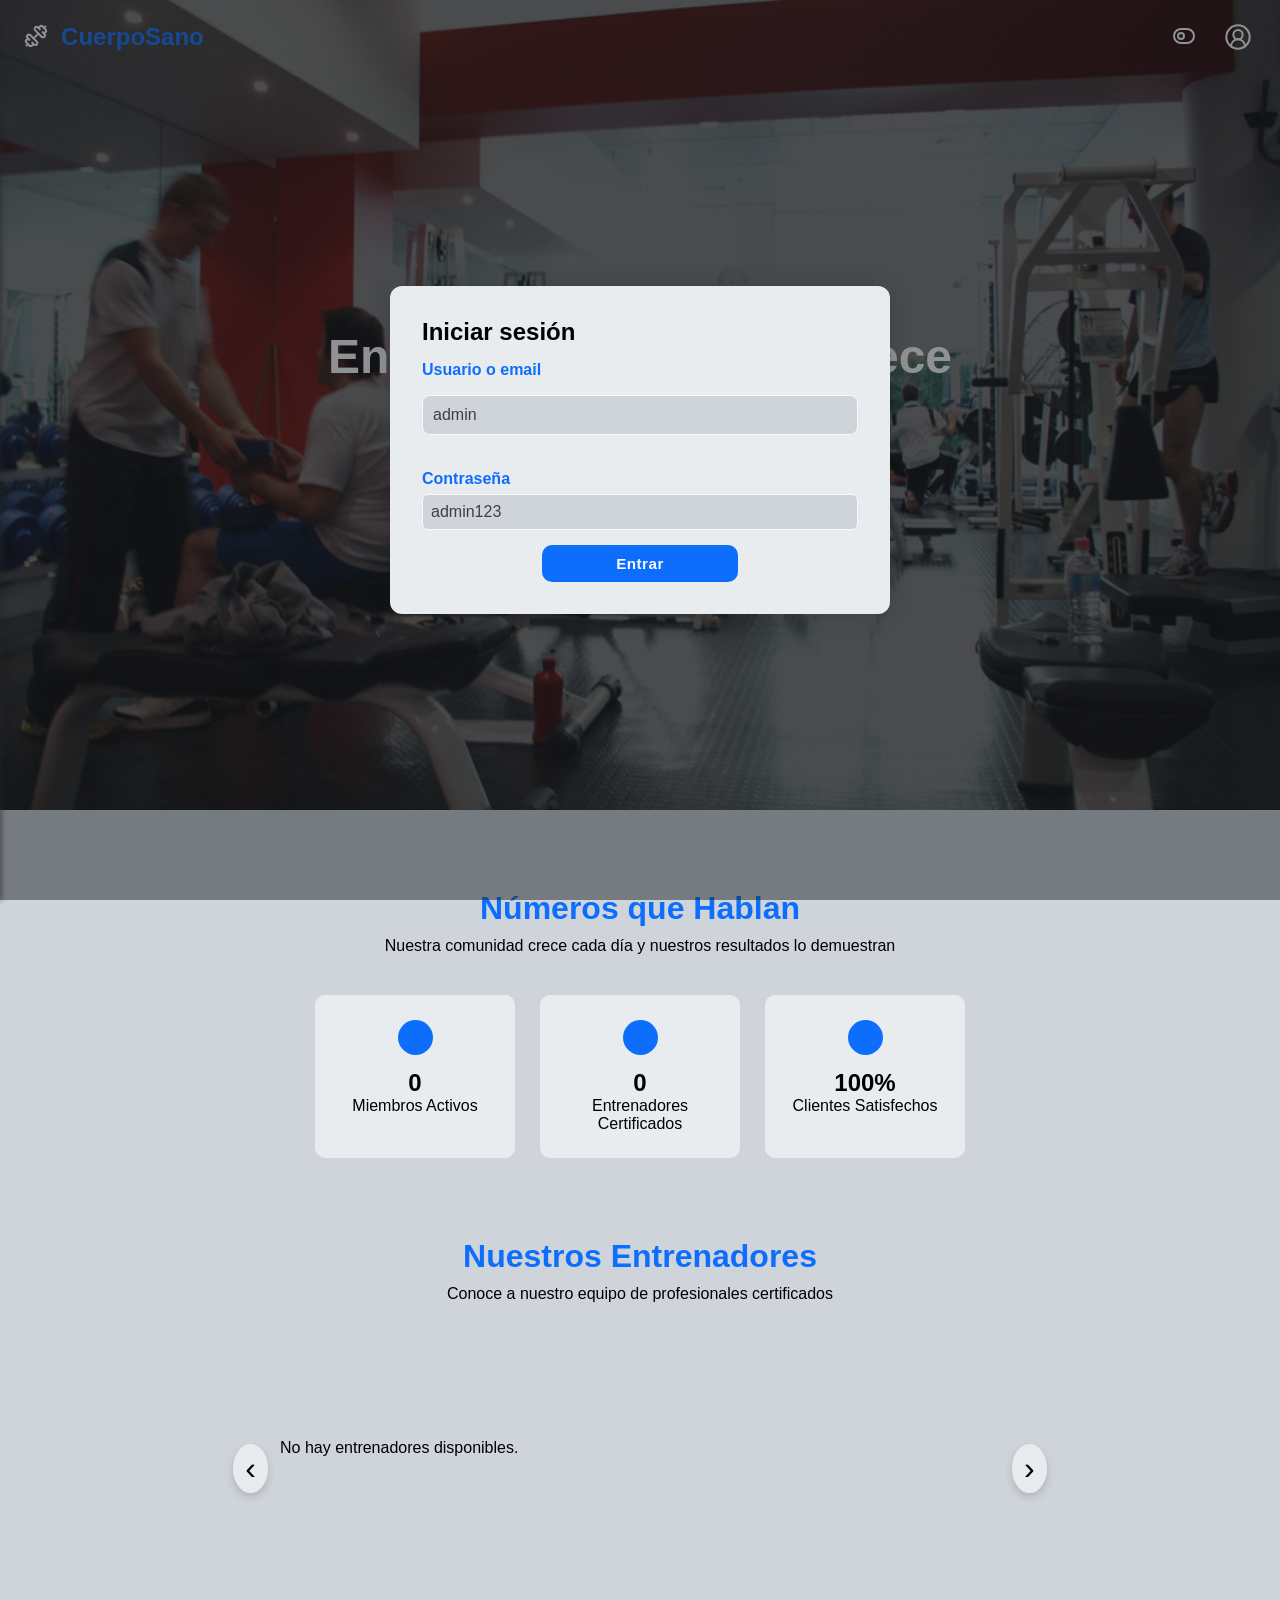
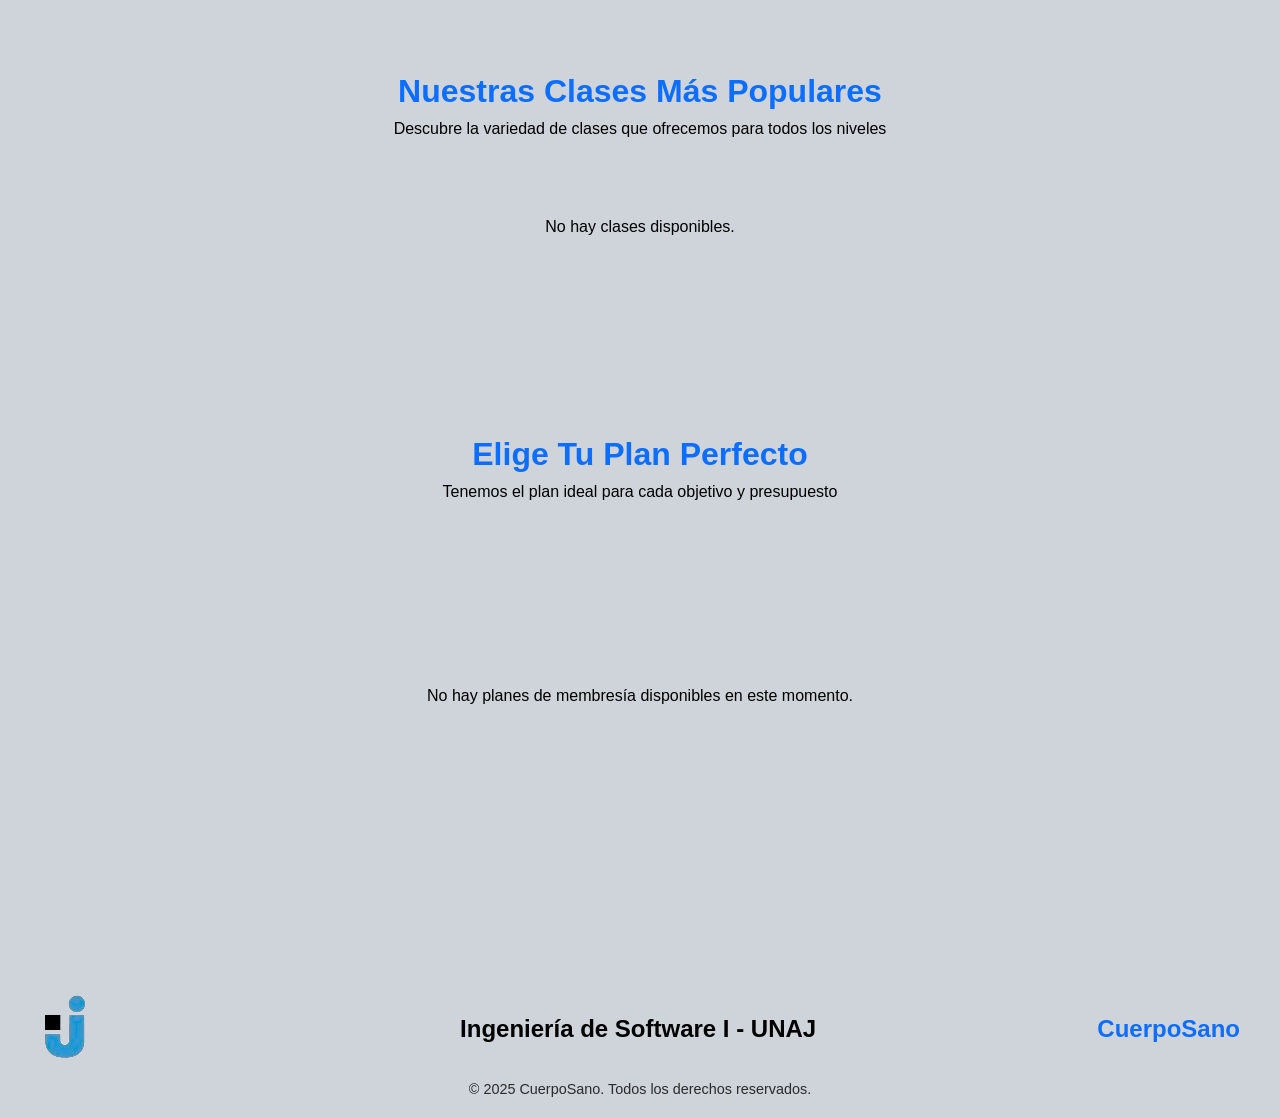
<file: FrontEnd/HTML/index.html>
<!DOCTYPE html>
<html lang="es">
<head>
  <meta charset="UTF-8">
  <meta name="viewport" content="width=device-width, initial-scale=1.0">
  <title>CuerpoSano</title>
  <link rel="stylesheet" href="../HTML/CSS/style.css">
</head>

<body class="home">

  <!-- ================= HEADER ================= -->
  <div id="header-placeholder"></div>

  <!-- ================= SIDEBAR ================= -->
  <div id="aside-placeholder"></div>

  <!-- Overlay del sidebar -->
  <div id="overlay" class="overlay"></div>

  <main class="content-wrapper">
    <!-- ================= HERO SLIDER ================= -->
    <section class="hero-slider">
      <div class="hero-slide active" style="background-image: url('../ASSETS/img/fondo_1.jpg');">
          <div class="hero-overlay"></div>
          <div class="hero-content">
          <h1>Entrena tu cuerpo fortalece tu mente</h1>
          <p>Superá tus límites cada día</p>
          </div>
      </div>

    <div class="hero-slide" style="background-image: url('../ASSETS/img/fondo_2.jpg');">
      <div class="hero-overlay"></div>
      <div class="hero-content">
        <h1>Entrena con expertos</h1>
        <p>Nuestros entrenadores certificados te guiarán en cada paso</p>
      </div>
    </div>

    <div class="hero-slide" style="background-image: url('../ASSETS/img/fondo_3.jpg');">
      <div class="hero-overlay"></div>
      <div class="hero-content">
        <h1>Tu bienestar es nuestra meta</h1>
        <p>Un cuerpo sano comienza con una mente fuerte</p>
      </div>
    </div>
    </section>
    <!-- ================= SECCIÓN ESTADÍSTICAS ================= -->
    <section class="stats">
      <h2>Números que Hablan</h2>
      <p>Nuestra comunidad crece cada día y nuestros resultados lo demuestran</p>

      <div class="stats-grid">
        <div class="stat-card">
          <span class="circle"></span>
          <h3 id="miembrosActivosContador">0</h3>
          <p>Miembros Activos</p>
        </div>
        <div class="stat-card">
          <span class="circle"></span>
          <h3 id="entrenadoresContador">0</h3>
          <p>Entrenadores Certificados</p>
        </div>
        <div class="stat-card">
          <span class="circle"></span>
          <h3>100%</h3>
          <p>Clientes Satisfechos</p>
        </div>
      </div>
    </section>

    <!-- ================= SECCIÓN ENTRENADORES ================= -->
    <section class="trainers" id="entrenadores">
      <h2>Nuestros Entrenadores</h2>
      <p>Conoce a nuestro equipo de profesionales certificados</p>

      <div class="trainer-wrapper">
        <button class="trainer-arrow left" id="trainerPrev">‹</button>

        <div class="trainer-viewport">
          <div class="trainer-cards" id="trainer-cards-container"></div>
        </div>

        <button class="trainer-arrow right" id="trainerNext">›</button>
      </div>
    </section>

    <!-- ================= SECCIÓN CLASES ================= --> 
    <section class="class" id="clases">
      <div class="container_Class">
          <h2>Nuestras Clases Más Populares</h2>
          <p>Descubre la variedad de clases que ofrecemos para todos los niveles</p> 
      </div> 
      <div class="cards-container" id="clases-container">
        <!-- Las cards se generan dinámicamente desde JS -->
      </div>
    </section>

    <!-- ================= SECCIÓN PLANES ================= -->
    <section class="plans" id="planes">
      <h2>Elige Tu Plan Perfecto</h2>
      <p>Tenemos el plan ideal para cada objetivo y presupuesto</p>

      <div class="plans-wrapper">
        <button class="trainer-arrow left" id="plansPrev">‹</button>

        <div class="plans-viewport">
          <div class="plans-grid" id="plans-container"></div>
        </div>

        <div class="plans-grid" id="plans-container"></div>

        <button class="trainer-arrow right" id="plansNext">›</button>
      </div>
    </section>

    <!-- ================= AUTH ================= -->
    <div id="auth-placeholder"></div>

  </main>
  <!-- ================= FOOTER ================= -->
  <div id="footer-placeholder"></div>

  <!-- ================= SCRIPT ================= -->
  <script src="../HTML/JS/loadComponents.js"></script>
  <script src="../HTML/JS/utils.js"></script>
  <script src="../HTML/JS/index.js"></script>
</body>
</html>
</file>
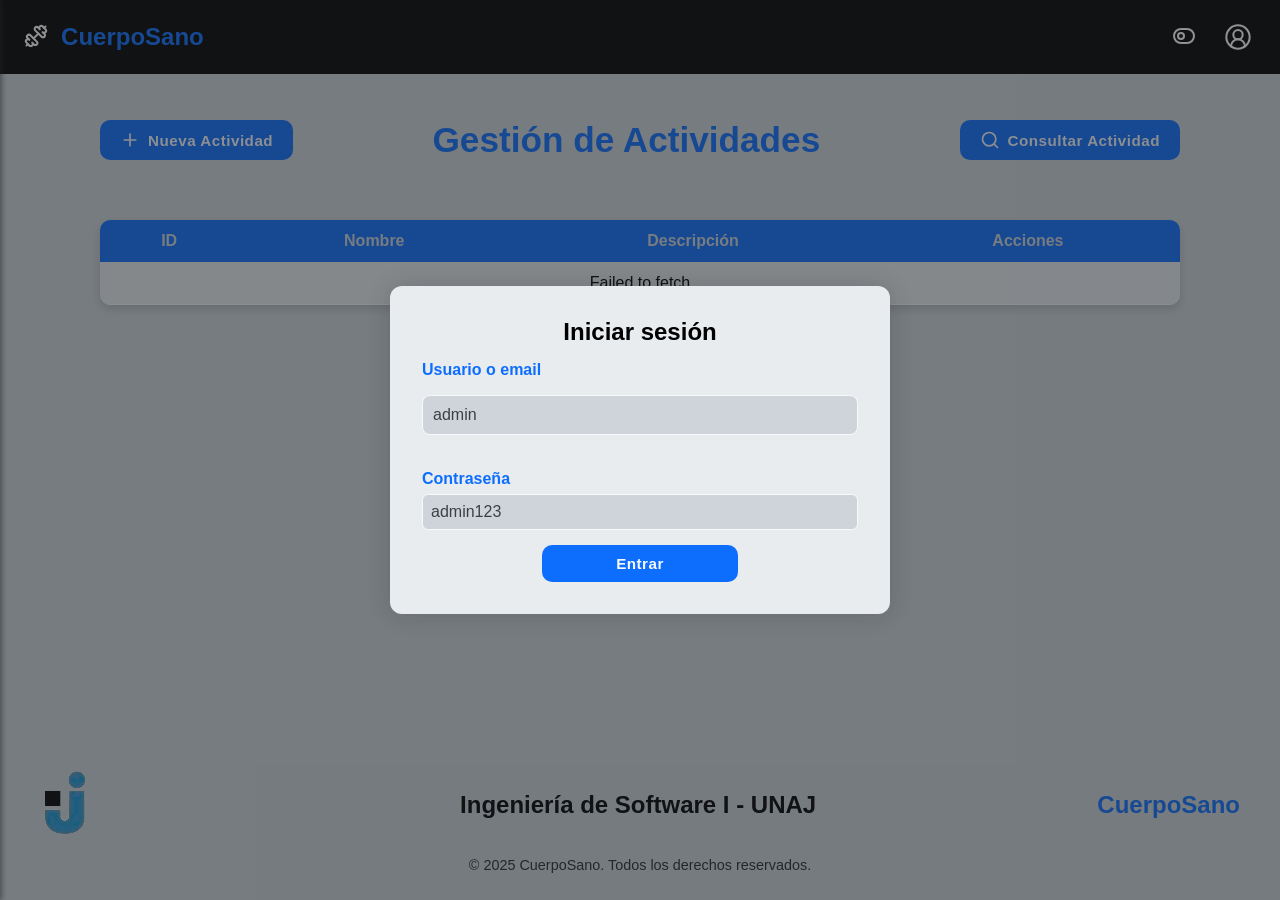
<file: FrontEnd/HTML/actividades.html>
<!DOCTYPE html>
<html lang="es">
  <head>
    <meta charset="UTF-8">
    <meta name="viewport" content="width=device-width, initial-scale=1.0"> 
    <title>Gestión de Actividades - CuerpoSano</title>
    <link rel="stylesheet" href="../HTML/CSS/style.css"> 
  </head> 
  <body> 
    
    <!-- ================= HEADER ================= -->
    <div id="header-placeholder"></div>

    <!-- ================= SIDEBAR ================= -->
    <div id="aside-placeholder"></div>

    <!-- ================= OVERLAY ================= -->
    <div id="overlay" class="overlay"></div>

    <!-- ================= CONTENIDO PRINCIPAL ================= -->
    <main class="main-container content-wrapper">
      <section class="gestor">

        <!-- ===== BOTONES SUPERIORES ===== -->
        <div class="btn-row">
          <button id="abrirActividadBtn" class="btn btn-save svg"><svg xmlns="http://www.w3.org/2000/svg" width="20" height="20" viewBox="0 0 24 24" fill="none" stroke="currentColor" stroke-width="2" stroke-linecap="round" stroke-linejoin="round" class="feather feather-plus"><line x1="12" y1="5" x2="12" y2="19"></line><line x1="5" y1="12" x2="19" y2="12"></line></svg>Nueva Actividad</button>
          <h1>Gestión de Actividades</h1>
          <button id="buscarActividadBtn" class="btn btn-save svg"><svg xmlns="http://www.w3.org/2000/svg" width="20" height="20" viewBox="0 0 24 24" fill="none" stroke="currentColor" stroke-width="2" stroke-linecap="round" stroke-linejoin="round" class="feather feather-search"><circle cx="11" cy="11" r="8"></circle><line x1="21" y1="21" x2="16.65" y2="16.65"></line></svg>Consultar Actividad</button>
        </div>
        <!-- ===== MODAL ===== -->
        <div id="modalActividad" class="modal">
          <div class="modal-content" id="actividadForm">
              <input type="hidden" id="actividadId" />

              <div class="form-group">
                <label for="nombre">Nombre:</label>
                <input type="text" id="nombre" required placeholder="Ej: Yoga Matutino" />
              </div>

              <div class="form-group">
                <label for="descripcion">Descripción:</label>
                <textarea id="descripcion" required placeholder="Describe la Actividad..."></textarea>
              </div>

              <div class="btn-group">
                <button type="button" id="cancelarFormBtn" class="btn btn-secondary svg"><svg xmlns="http://www.w3.org/2000/svg" width="24" height="24" viewBox="0 0 24 24" fill="none" stroke="currentColor" stroke-width="2" stroke-linecap="round" stroke-linejoin="round" class="lucide lucide-delete-icon lucide-delete"><path d="M10 5a2 2 0 0 0-1.344.519l-6.328 5.74a1 1 0 0 0 0 1.481l6.328 5.741A2 2 0 0 0 10 19h10a2 2 0 0 0 2-2V7a2 2 0 0 0-2-2z"/><path d="m12 9 6 6"/><path d="m18 9-6 6"/></svg>Cancelar</button>
                <button type="button"  id="guardarFormBtn" class="btn btn-save svg"><svg xmlns="http://www.w3.org/2000/svg" width="24" height="24" viewBox="0 0 24 24" fill="none" stroke="currentColor" stroke-width="2" stroke-linecap="round" stroke-linejoin="round" class="feather feather-save"><path d="M19 21H5a2 2 0 0 1-2-2V5a2 2 0 0 1 2-2h11l5 5v11a2 2 0 0 1-2 2z"></path><polyline points="17 21 17 13 7 13 7 21"></polyline><polyline points="7 3 7 8 15 8"></polyline></svg>Guardar</button>
              </div>
          </div>
        </div>


        <!-- ===== MODAL CONSULTA (entrada de nombre) ===== -->
        <div id="modalConsulta" class="modal">
          <div class="modal-content small">
            <h2>Consultar Actividad</h2>
            <input type="text" id="consultaNombre" placeholder="Ingrese nombre de la actividad">
            <div class="btn-group">
              <button id="cancelarConsultaBtn" class="btn btn-secondary svg"><svg xmlns="http://www.w3.org/2000/svg" width="24" height="24" viewBox="0 0 24 24" fill="none" stroke="currentColor" stroke-width="2" stroke-linecap="round" stroke-linejoin="round" class="lucide lucide-delete-icon lucide-delete"><path d="M10 5a2 2 0 0 0-1.344.519l-6.328 5.74a1 1 0 0 0 0 1.481l6.328 5.741A2 2 0 0 0 10 19h10a2 2 0 0 0 2-2V7a2 2 0 0 0-2-2z"/><path d="m12 9 6 6"/><path d="m18 9-6 6"/></svg>Cancelar</button>
              <button id="confirmarConsultaBtn" class="btn btn-save svg"><svg xmlns="http://www.w3.org/2000/svg" width="20" height="20" viewBox="0 0 24 24" fill="none" stroke="currentColor" stroke-width="2" stroke-linecap="round" stroke-linejoin="round" class="feather feather-search"><circle cx="11" cy="11" r="8"></circle><line x1="21" y1="21" x2="16.65" y2="16.65"></line></svg>Consultar</button>
            </div>
          </div>
        </div>

        <!-- ===== MODAL DETALLES DE ACTIVIDAD ===== -->
        <div id="modalDetalle" class="modal">
          <div class="modal-content">
            <div id="detalleContenido" class="detalle-izquierda"></div>
            <div class="btn-group">
              <button id="cerrarDetalleBtn" class="btn-small btn btn-secondary" data-tooltip="Cerrar">
                <svg xmlns="http://www.w3.org/2000/svg" width="24" height="24" viewBox="0 0 24 24" fill="none" stroke="currentColor" stroke-width="2" stroke-linecap="round" stroke-linejoin="round" class="lucide lucide-delete-icon lucide-delete"><path d="M10 5a2 2 0 0 0-1.344.519l-6.328 5.74a1 1 0 0 0 0 1.481l6.328 5.741A2 2 0 0 0 10 19h10a2 2 0 0 0 2-2V7a2 2 0 0 0-2-2z"/><path d="m12 9 6 6"/><path d="m18 9-6 6"/></svg>
              </button>
              <button id="btnEditarDetalle" class="btn-small btn btn-edit" data-tooltip="Editar Actividad">
                <svg xmlns="http://www.w3.org/2000/svg" width="24" height="24" viewBox="0 0 24 24" fill="none" stroke="currentColor" stroke-width="2" stroke-linecap="round" stroke-linejoin="round" class="lucide lucide-file-pen-line-icon lucide-file-pen-line"><path d="m18.226 5.226-2.52-2.52A2.4 2.4 0 0 0 14 2H6a2 2 0 0 0-2 2v16a2 2 0 0 0 2 2h12a2 2 0 0 0 2-2v-.351"/><path d="M21.378 12.626a1 1 0 0 0-3.004-3.004l-4.01 4.012a2 2 0 0 0-.506.854l-.837 2.87a.5.5 0 0 0 .62.62l2.87-.837a2 2 0 0 0 .854-.506z"/><path d="M8 18h1"/></svg>
              </button>
              <button id="btnEliminarDetalle" class="btn-small btn btn-delete" data-tooltip="Eliminar Actividad">
                <svg xmlns="http://www.w3.org/2000/svg" width="24" height="24" viewBox="0 0 24 24" fill="none" stroke="currentColor" stroke-width="2" stroke-linecap="round" stroke-linejoin="round" class="lucide lucide-trash-icon lucide-trash"><path d="M19 6v14a2 2 0 0 1-2 2H7a2 2 0 0 1-2-2V6"/><path d="M3 6h18"/><path d="M8 6V4a2 2 0 0 1 2-2h4a2 2 0 0 1 2 2v2"/></svg>
              </button>
              <button id="btnImprimirDetalle" class="btn-small btn btn-save" data-tooltip="Imprimir PDF">
                <svg xmlns="http://www.w3.org/2000/svg" width="24" height="24" viewBox="0 0 24 24" fill="none" stroke="currentColor" stroke-width="2" stroke-linecap="round" stroke-linejoin="round" class="lucide lucide-printer-icon lucide-printer"><path d="M6 18H4a2 2 0 0 1-2-2v-5a2 2 0 0 1 2-2h16a2 2 0 0 1 2 2v5a2 2 0 0 1-2 2h-2"/><path d="M6 9V3a1 1 0 0 1 1-1h10a1 1 0 0 1 1 1v6"/><rect x="6" y="14" width="12" height="8" rx="1"/></svg>
              </button>
            </div>
          </div>
        </div>



        <!-- ============LISTADO============ -->
        <table id="actividadesTabla" class="tabla-gestion">
          <thead>
            <tr>
              <th>ID</th>
              <th>Nombre</th>
              <th>Descripción</th>
              <th>Acciones</th>
            </tr>
          </thead>
          <tbody></tbody>
        </table>
        <div id="paginacion" class="pagination"></div>
      </section>
      <!-- ================= AUTH ================= -->
      <div id="auth-placeholder"></div>
    </main>
    <!-- ================= FOOTER ================= --> 
    <div id="footer-placeholder"></div>
    <!-- ================= SCRIPT ================= --> 
    <script src="../HTML/JS/index.js"></script> 
    <script src="../HTML/JS/loadComponents.js"></script>
    <script src="../HTML/JS/actividades.js"></script>
    <script src="../HTML/JS/utils.js"></script>
  </body> 
</html>
</file>
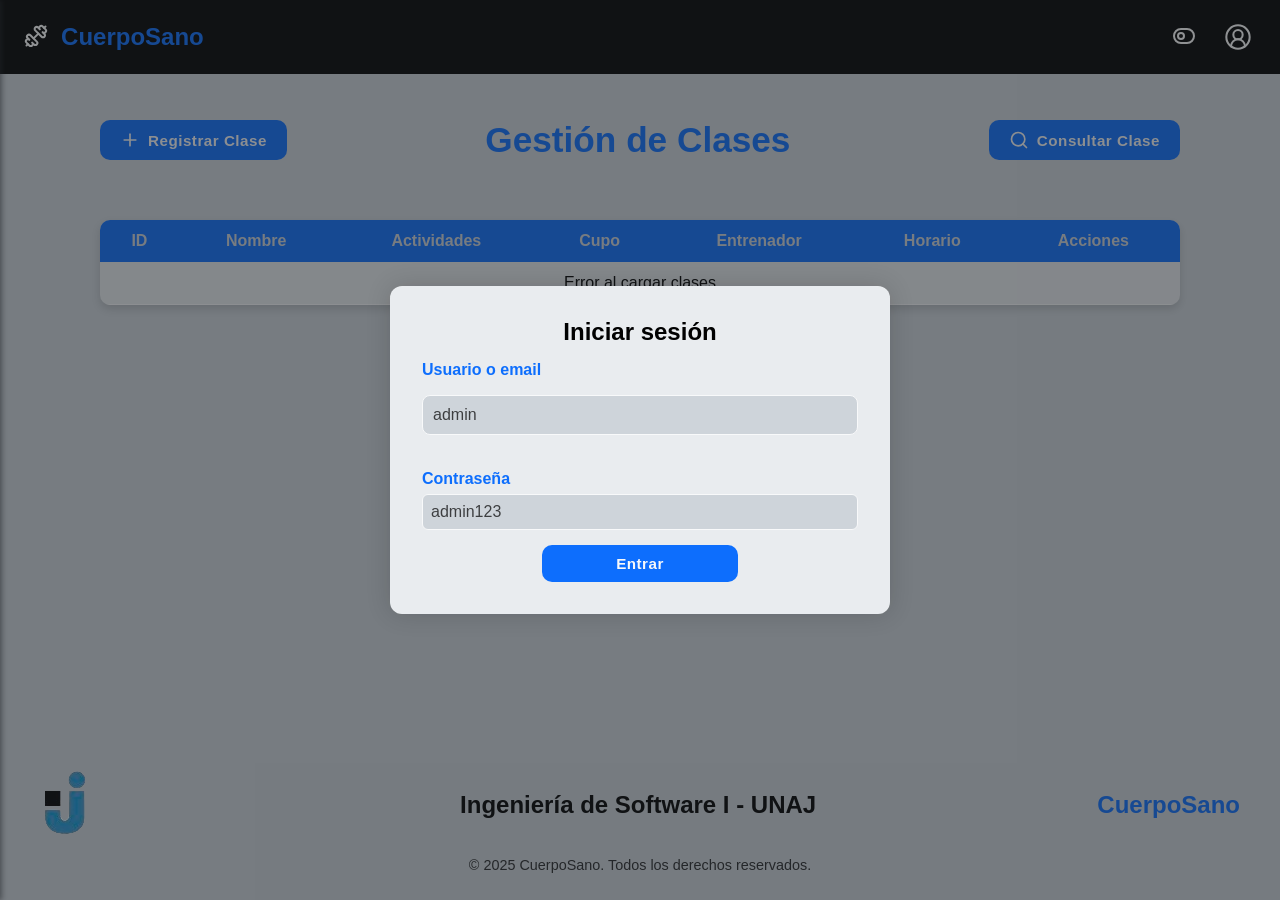
<file: FrontEnd/HTML/clases.html>
<!DOCTYPE html>
<html lang="es">
  <head>
    <meta charset="UTF-8" />
    <meta name="viewport" content="width=device-width, initial-scale=1.0" />
    <title>Gestión de Clases - CuerpoSano</title>
    <link rel="stylesheet" href="../HTML/CSS/style.css" />
  </head>

  <body>
    
    <!-- ================= HEADER ================= -->
    <div id="header-placeholder"></div>

    <!-- ================= SIDEBAR ================= -->
    <div id="aside-placeholder"></div>

    <!-- ================= OVERLAY ================= -->
    <div id="overlay" class="overlay"></div>

    <!-- ================= CONTENIDO PRINCIPAL ================= -->
    <main class="main-container content-wrapper">
      <section class="gestor">

        <!-- ===== BOTONES SUPERIORES ===== -->
        <div class="btn-row">
          <button id="btnRegistrar" class="btn btn-save svg"><svg xmlns="http://www.w3.org/2000/svg" width="20" height="20" viewBox="0 0 24 24" fill="none" stroke="currentColor" stroke-width="2" stroke-linecap="round" stroke-linejoin="round" class="feather feather-plus"><line x1="12" y1="5" x2="12" y2="19"></line><line x1="5" y1="12" x2="19" y2="12"></line></svg>Registrar Clase</button>
          <h1>Gestión de Clases</h1>
          <button id="btnConsultar" class="btn btn-save svg"><svg xmlns="http://www.w3.org/2000/svg" width="20" height="20" viewBox="0 0 24 24" fill="none" stroke="currentColor" stroke-width="2" stroke-linecap="round" stroke-linejoin="round" class="feather feather-search"><circle cx="11" cy="11" r="8"></circle><line x1="21" y1="21" x2="16.65" y2="16.65"></line></svg>Consultar Clase</button>
        </div>


        <!-- ===== MODAL REGISTRO / MODIFICACIÓN ===== -->
        <div id="modalClase" class="modal">
          <div class="modal-content" id="claseForm">
              <input type="hidden" id="claseId" />

              <div class="form-group">
                <label for="nombre">Nombre:</label>
                <input type="text" id="nombre" required placeholder="Ej: CrossFit Intermedio" />
              </div>

              <div class="form-group">
                <label>Actividades:</label>
                <div id="listaActividades" class="lista-actividades"></div>
              </div>

              <div class="form-group">
                <label for="cupos">Cupos:</label>
                <input type="number" id="cupos" min="1" required placeholder="Ej: 20" />
              </div>

              <div class="form-group">
                <label for="idEntrenador">Entrenador:</label>
                <input type="text" id="idEntrenador" required placeholder="Ej: Nombre del Entrenador" />
              </div>

              <!-- ============= NUEVO BLOQUE DE HORARIO ============= -->
              <div class="form-group">
                <label for="dia">Día:</label>
                <select id="dia" required>
                  <option value="">Seleccione un día</option>
                  <option value="Lunes">Lunes</option>
                  <option value="Martes">Martes</option>
                  <option value="Miércoles">Miércoles</option>
                  <option value="Jueves">Jueves</option>
                  <option value="Viernes">Viernes</option>
                  <option value="Sábado">Sábado</option>
                </select>
              </div>

              <div class="form-group">
                <label for="horaInicio">Hora de inicio:</label>
                <input type="time" id="horaInicio" required />
              </div>

              <div class="form-group">
                <label for="duracion">Duración (min):</label>
                <input type="number" id="duracion" min="15" step="5" placeholder="Ej: 60" required />
              </div>

              <div class="btn-group">
                <button type="button" id="cancelarBtn" class="btn btn-secondary svg"><svg xmlns="http://www.w3.org/2000/svg" width="24" height="24" viewBox="0 0 24 24" fill="none" stroke="currentColor" stroke-width="2" stroke-linecap="round" stroke-linejoin="round" class="lucide lucide-delete-icon lucide-delete"><path d="M10 5a2 2 0 0 0-1.344.519l-6.328 5.74a1 1 0 0 0 0 1.481l6.328 5.741A2 2 0 0 0 10 19h10a2 2 0 0 0 2-2V7a2 2 0 0 0-2-2z"/><path d="m12 9 6 6"/><path d="m18 9-6 6"/></svg>Cancelar</button>
                <button type="button" id="guardarBtn"class="btn btn-save svg"><svg xmlns="http://www.w3.org/2000/svg" width="24" height="24" viewBox="0 0 24 24" fill="none" stroke="currentColor" stroke-width="2" stroke-linecap="round" stroke-linejoin="round" class="feather feather-save"><path d="M19 21H5a2 2 0 0 1-2-2V5a2 2 0 0 1 2-2h11l5 5v11a2 2 0 0 1-2 2z"></path><polyline points="17 21 17 13 7 13 7 21"></polyline><polyline points="7 3 7 8 15 8"></polyline></svg>Guardar</button>
              </div>
          </div>
        </div>

        <!-- ===== MODAL CONSULTA ===== -->
        <div id="modalConsulta" class="modal">
          <div class="modal-content small">
            <h3>Consultar Clase</h3>
            <input type="text" id="buscarClaseInput" placeholder="Nombre o ID de clase" />
            <div class="btn-group">
              <button id="cancelarConsultaBtn" class="btn btn-secondary svg"><svg xmlns="http://www.w3.org/2000/svg" width="24" height="24" viewBox="0 0 24 24" fill="none" stroke="currentColor" stroke-width="2" stroke-linecap="round" stroke-linejoin="round" class="lucide lucide-delete-icon lucide-delete"><path d="M10 5a2 2 0 0 0-1.344.519l-6.328 5.74a1 1 0 0 0 0 1.481l6.328 5.741A2 2 0 0 0 10 19h10a2 2 0 0 0 2-2V7a2 2 0 0 0-2-2z"/><path d="m12 9 6 6"/><path d="m18 9-6 6"/></svg>Cancelar</button>
              <button id="confirmarConsultaBtn" class="btn btn-save svg"><svg xmlns="http://www.w3.org/2000/svg" width="20" height="20" viewBox="0 0 24 24" fill="none" stroke="currentColor" stroke-width="2" stroke-linecap="round" stroke-linejoin="round" class="feather feather-search"><circle cx="11" cy="11" r="8"></circle><line x1="21" y1="21" x2="16.65" y2="16.65"></line></svg>Consultar</button>
            </div>
          </div>
        </div>

        <!-- ===== MODAL DETALLES ===== -->
        <div id="modalDetalle" class="modal">
          <div class="modal-content">
            <div id="detalleContenido" class="detalle-izquierda"></div>
            <div class="btn-group">
              <button id="btnCerrarDetalle" class="btn btn-secondary btn-small" data-tooltip="Cerrar">
                <svg xmlns="http://www.w3.org/2000/svg" width="24" height="24" viewBox="0 0 24 24" fill="none" stroke="currentColor" stroke-width="2" stroke-linecap="round" stroke-linejoin="round" class="lucide lucide-delete-icon lucide-delete"><path d="M10 5a2 2 0 0 0-1.344.519l-6.328 5.74a1 1 0 0 0 0 1.481l6.328 5.741A2 2 0 0 0 10 19h10a2 2 0 0 0 2-2V7a2 2 0 0 0-2-2z"/><path d="m12 9 6 6"/><path d="m18 9-6 6"/></svg>
              </button>
              <button id="btnEditarClase" class="btn btn-edit btn-small" data-tooltip="Editar Clase">
                <svg xmlns="http://www.w3.org/2000/svg" width="24" height="24" viewBox="0 0 24 24" fill="none" stroke="currentColor" stroke-width="2" stroke-linecap="round" stroke-linejoin="round" class="lucide lucide-file-pen-line-icon lucide-file-pen-line"><path d="m18.226 5.226-2.52-2.52A2.4 2.4 0 0 0 14 2H6a2 2 0 0 0-2 2v16a2 2 0 0 0 2 2h12a2 2 0 0 0 2-2v-.351"/><path d="M21.378 12.626a1 1 0 0 0-3.004-3.004l-4.01 4.012a2 2 0 0 0-.506.854l-.837 2.87a.5.5 0 0 0 .62.62l2.87-.837a2 2 0 0 0 .854-.506z"/><path d="M8 18h1"/></svg>
              </button>
              <button id="btnEliminarClase" class="btn btn-delete btn-small" data-tooltip="Eliminar clase">
                <svg xmlns="http://www.w3.org/2000/svg" width="24" height="24" viewBox="0 0 24 24" fill="none" stroke="currentColor" stroke-width="2" stroke-linecap="round" stroke-linejoin="round" class="lucide lucide-trash-icon lucide-trash"><path d="M19 6v14a2 2 0 0 1-2 2H7a2 2 0 0 1-2-2V6"/><path d="M3 6h18"/><path d="M8 6V4a2 2 0 0 1 2-2h4a2 2 0 0 1 2 2v2"/></svg>
              </button>
              <button id="btnImprimirDetalle" class="btn-small btn btn-save" data-tooltip="Imprimir PDF">
                <svg xmlns="http://www.w3.org/2000/svg" width="24" height="24" viewBox="0 0 24 24" fill="none" stroke="currentColor" stroke-width="2" stroke-linecap="round" stroke-linejoin="round" class="lucide lucide-printer-icon lucide-printer"><path d="M6 18H4a2 2 0 0 1-2-2v-5a2 2 0 0 1 2-2h16a2 2 0 0 1 2 2v5a2 2 0 0 1-2 2h-2"/><path d="M6 9V3a1 1 0 0 1 1-1h10a1 1 0 0 1 1 1v6"/><rect x="6" y="14" width="12" height="8" rx="1"/></svg>
              </button>
              <button id="btnVerInscriptos" class="btn btn-save btn-small" data-tooltip="Ver Inscriptos">
                <svg xmlns="http://www.w3.org/2000/svg" width="24" height="24" viewBox="0 0 24 24" fill="none" stroke="currentColor" stroke-width="2" stroke-linecap="round" stroke-linejoin="round" class="lucide lucide-users-icon lucide-users"><path d="M16 21v-2a4 4 0 0 0-4-4H6a4 4 0 0 0-4 4v2"/><path d="M16 3.128a4 4 0 0 1 0 7.744"/><path d="M22 21v-2a4 4 0 0 0-3-3.87"/><circle cx="9" cy="7" r="4"/></svg>
              </button>
            </div>
          </div>
        </div>

        <!-- ===== MODAL INSCRIPTOS ===== -->
        <div id="modalInscriptos" class="modal">
          <div class="modal-content detalle-izquierda">
            <h3>Inscriptos en la Clase</h3>
            <ul id="listaInscriptos"></ul>
            <div class="btn-group">
              <button id="btnCerrarInscriptos" class="btn btn-secondary btn-small">
                <svg xmlns="http://www.w3.org/2000/svg" width="24" height="24" viewBox="0 0 24 24" fill="none" stroke="currentColor" stroke-width="2" stroke-linecap="round" stroke-linejoin="round" class="lucide lucide-delete-icon lucide-delete"><path d="M10 5a2 2 0 0 0-1.344.519l-6.328 5.74a1 1 0 0 0 0 1.481l6.328 5.741A2 2 0 0 0 10 19h10a2 2 0 0 0 2-2V7a2 2 0 0 0-2-2z"/><path d="m12 9 6 6"/><path d="m18 9-6 6"/></svg>
              </button>
              <button id="btnEliminarMiembro" class="btn btn-delete btn-small">
                <svg xmlns="http://www.w3.org/2000/svg" width="24" height="24" viewBox="0 0 24 24" fill="none" stroke="currentColor" stroke-width="2" stroke-linecap="round" stroke-linejoin="round" class="lucide lucide-user-minus-icon lucide-user-minus"><path d="M16 21v-2a4 4 0 0 0-4-4H6a4 4 0 0 0-4 4v2"/><circle cx="9" cy="7" r="4"/><line x1="22" x2="16" y1="11" y2="11"/></svg>
              </button>
              <button id="btnInscribirMiembro" class="btn btn-save btn-small">
                <svg xmlns="http://www.w3.org/2000/svg" width="24" height="24" viewBox="0 0 24 24" fill="none" stroke="currentColor" stroke-width="2" stroke-linecap="round" stroke-linejoin="round" class="lucide lucide-user-plus-icon lucide-user-plus"><path d="M16 21v-2a4 4 0 0 0-4-4H6a4 4 0 0 0-4 4v2"/><circle cx="9" cy="7" r="4"/><line x1="19" x2="19" y1="8" y2="14"/><line x1="22" x2="16" y1="11" y2="11"/></svg>
              </button>
            </div>
          </div>
        </div>

        <!-- ===== MODAL PEDIR DNI ===== -->
        <div id="modalPedirDNI" class="modal">
          <div class="modal-content detalle-izquierda">
            <h3 id="tituloPedirDNI">Ingrese DNI</h3>

            <input 
              id="inputDNI"
              type="number"
              placeholder="Ingrese DNI"
              style="width:100%; padding:10px; margin:10px 0; border-radius:5px;"
            />

            <div class="btn-group">
              <button id="btnCancelarDNI" class="btn btn-secondary btn-small">Cancelar</button>
              <button id="btnAceptarDNI" class="btn btn-save btn-small">Aceptar</button>
            </div>
          </div>
        </div>

        <!-- ===== LISTADO ===== -->
        <table id="clasesTabla" class="tabla-gestion">
          <thead>
            <tr>
              <th>ID</th>
              <th>Nombre</th>
              <th>Actividades</th>
              <th>Cupo</th>
              <th>Entrenador</th>
              <th>Horario</th>
              <th>Acciones</th>
            </tr>
          </thead>
          <tbody></tbody>
        </table>
        <div id="paginacion" class="pagination"></div>
      </section>

      <!-- ================= AUTH ================= -->
      <div id="auth-placeholder"></div>
    </main>

    <!-- ================= FOOTER ================= -->
    <div id="footer-placeholder"></div>

    <!-- ================= SCRIPTS ================= -->
    <script src="../HTML/JS/index.js"></script>
    <script src="../HTML/JS/utils.js"></script>
    <script src="../HTML/JS/clases.js"></script>
    <script src="../HTML/JS/loadComponents.js"></script>
  </body>
</html>
</file>
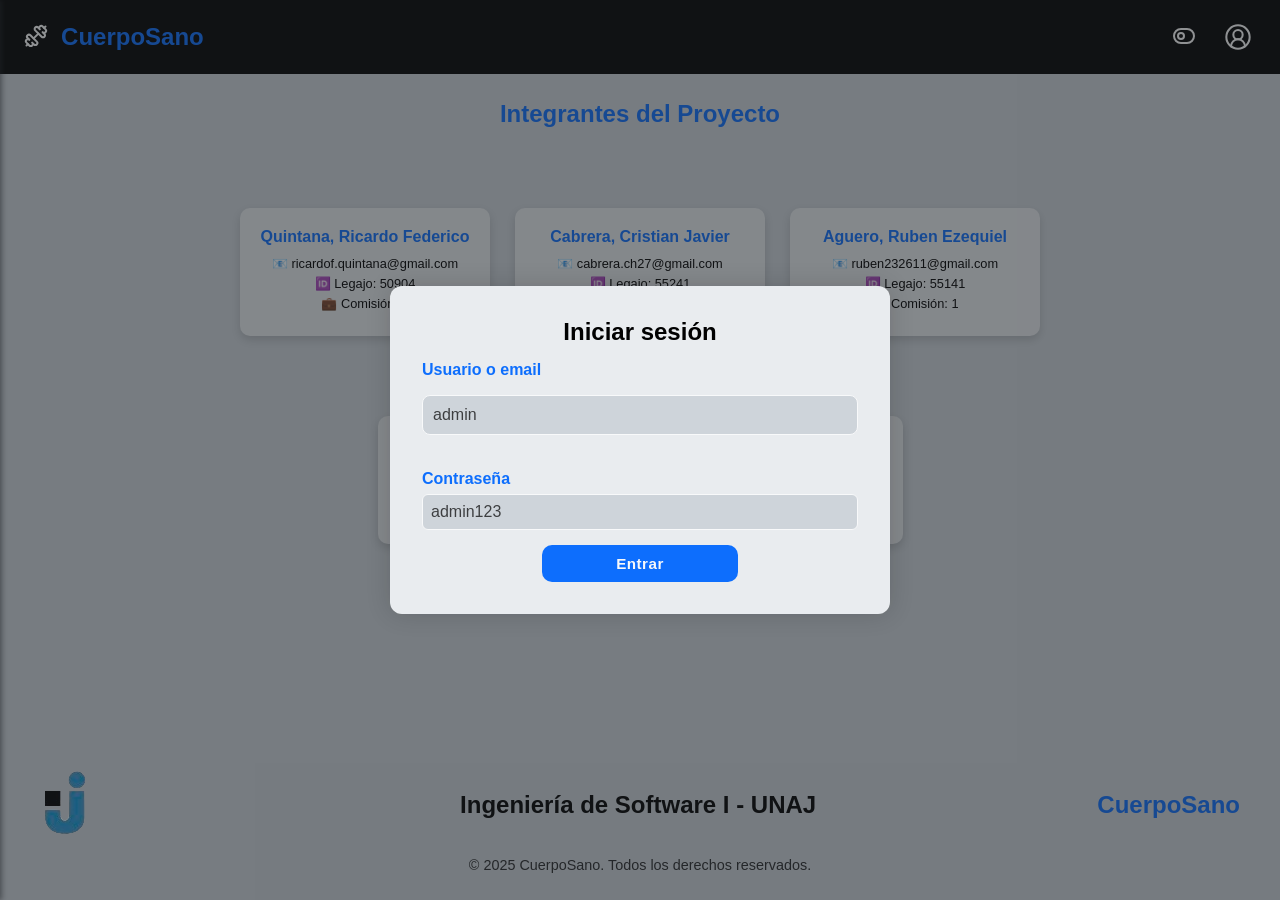
<file: FrontEnd/HTML/contacto.html>
<!DOCTYPE html>
<html lang="es">
  <head>
    <meta charset="UTF-8" />
    <meta name="viewport" content="width=device-width, initial-scale=1.0" />
    <title>Contactos - CuerpoSano</title>
    <link rel="stylesheet" href="../HTML/CSS/style.css" />
  </head>

  <body>
    
    <!-- ================= HEADER ================= -->
    <div id="header-placeholder"></div>

    <!-- ================= SIDEBAR ================= -->
    <div id="aside-placeholder"></div>

    <!-- ================= OVERLAY ================= -->
    <div id="overlay" class="overlay"></div>

    <!-- ================= CONTENIDO PRINCIPAL ================= -->
    <main class="main-container content-wrapper">
      <section class="contacts">
        <h1>Integrantes del Proyecto</h1>

        <div class="cards-container" id="contactos-container">
          <div class="contact-card">
            <h3>Quintana, Ricardo Federico</h3>
            <p>📧 ricardof.quintana@gmail.com</p>
            <p>🆔 Legajo: 50904</p>
            <p>💼 Comisión: 1</p>
          </div>

          <div class="contact-card">
            <h3>Cabrera, Cristian Javier</h3>
            <p>📧 cabrera.ch27@gmail.com</p>
            <p>🆔 Legajo: 55241</p>
            <p>💼 Comisión: 1</p>
          </div>

          <div class="contact-card">
            <h3>Aguero, Ruben Ezequiel</h3>
            <p>📧 ruben232611@gmail.com</p>
            <p>🆔 Legajo: 55141</p>
            <p>💼 Comisión: 1</p>
          </div>
        </div>

        <div class="cards-container" id="contactos-container-2">
          <div class="contact-card">
            <h3>Jara, Lucas Nahuel</h3>
            <p>📧 luquithasjara@gmail.com</p>
            <p>🆔 Legajo: —</p>
            <p>💼 Comisión: 1</p>
          </div>

          <div class="contact-card">
            <h3>Hrebin, Rodrigo Matías</h3>
            <p>📧 rodrigo.hrebin@gmail.com</p>
            <p>🆔 Legajo: —</p>
            <p>💼 Comisión: 2</p>
          </div>
        </div>
      </section>
      <!-- ================= AUTH ================= -->
      <div id="auth-placeholder"></div>
    </main>

    <!-- ================= FOOTER ================= -->
    <div id="footer-placeholder"></div>

    <!-- ================= SCRIPTS ================= -->
    <script src="../HTML/JS/index.js"></script>
    <script src="../HTML/JS/loadComponents.js"></script>
  </body>
</html>
</file>
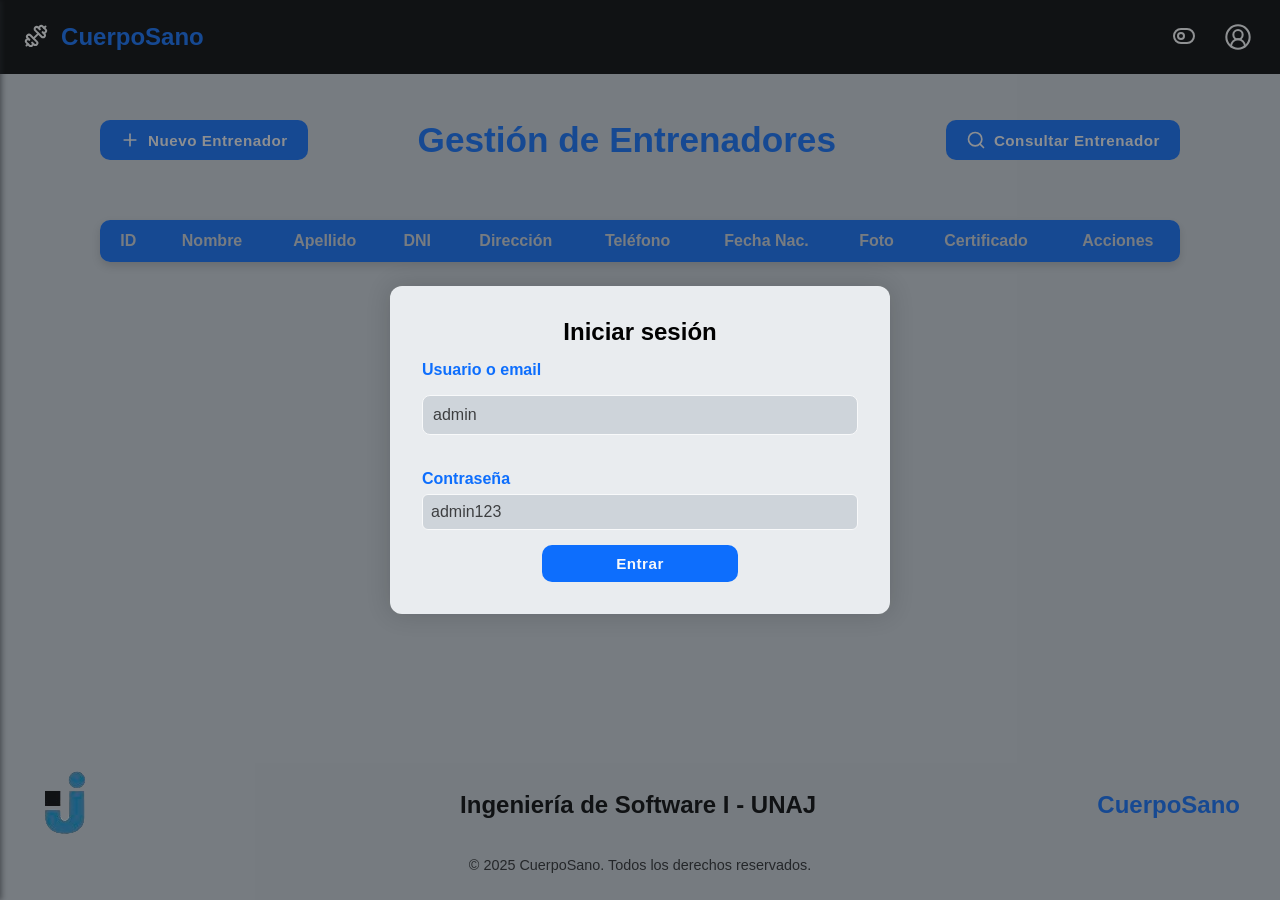
<file: FrontEnd/HTML/Entrenadores.html>
<!DOCTYPE html>
<html lang="es">
<head>
    <meta charset="UTF-8" />
    <meta name="viewport" content="width=device-width, initial-scale=1.0" />
    <title>Gestión de Entrenadores - CuerpoSano</title>
    <link rel="stylesheet" href="../HTML/CSS/style.css" />
</head>
<body>
    
    <!-- ================= HEADER ================= -->
    <div id="header-placeholder"></div>

    <!-- ================= SIDEBAR ================= -->
    <div id="aside-placeholder"></div>

    <!-- ================= OVERLAY ================= -->
    <div id="overlay" class="overlay"></div>

    <main class="main-container content-wrapper">
        <section class="gestor">

        <!-- ===== BOTONES SUPERIORES ===== -->
            <div class="btn-row">
                <button id="abrirEntrenadorBtn" class="btn btn-save svg"><svg xmlns="http://www.w3.org/2000/svg" width="20" height="20" viewBox="0 0 24 24" fill="none" stroke="currentColor" stroke-width="2" stroke-linecap="round" stroke-linejoin="round" class="feather feather-plus"><line x1="12" y1="5" x2="12" y2="19"></line><line x1="5" y1="12" x2="19" y2="12"></line></svg>Nuevo Entrenador</button>
                <h1>Gestión de Entrenadores</h1>
                <button id="buscarEntrenadorBtn" class="btn btn-save svg"><svg xmlns="http://www.w3.org/2000/svg" width="20" height="20" viewBox="0 0 24 24" fill="none" stroke="currentColor" stroke-width="2" stroke-linecap="round" stroke-linejoin="round" class="feather feather-search"><circle cx="11" cy="11" r="8"></circle><line x1="21" y1="21" x2="16.65" y2="16.65"></line></svg>Consultar Entrenador</button>
            </div>

            <!-- ===== MODAL REGISTRO / MODIFICACIÓN ===== -->
            <div class="modal modal-miembro" id="modalEntrenador">
                <div class="modal-content form-horizontal" id="entrenadorForm">
                    <input type="hidden" id="entrenadorId" />


                    <div class="form-row">
                        <div class="form-group">
                            <label for="nombre">Nombre:</label>
                            <input type="text" id="nombre" required placeholder="Ej: Ana"/>
                        </div>
                        <div class="form-group">
                            <label for="apellido">Apellido:</label>
                            <input type="text" id="apellido" required placeholder="Ej: Gomez"/>
                        </div>
                    </div>


                    <div class="form-row">
                        <div class="form-group">
                            <label for="dni">DNI:</label>
                            <input type="text" id="dni" required placeholder="Ej: 43107996"/>
                        </div>
                        <div class="form-group">
                            <label for="direccion">Dirección:</label>
                            <input type="text" id="direccion" required placeholder="Ej: calle x"/>
                        </div>
                    </div>


                    <div class="form-row">
                        <div class="form-group">
                            <label for="telefono">Teléfono:</label>
                            <input type="text" id="telefono" placeholder="Ej: 1122334455"/>
                        </div>
                        <div class="form-group">
                            <label for="fechaNacimiento">Fecha de Nacimiento:</label>
                            <input type="date" id="fechaNacimiento" />
                        </div>
                    </div>


                    <div class="form-row">

                        <div class="form-group">
                            <label class="file-label">Foto del Entrenador:</label>

                            <label class="file-upload">
                                <input type="file" id="fotoFile" accept="image/*">
                                <span class="file-btn">Seleccionar foto</span>
                                <span class="file-name" id="fileNameFoto">Ningún archivo seleccionado</span>
                            </label>
                        </div>

                        <div class="form-group">
                            <label class="file-label">Certificado:</label>

                            <label class="file-upload">
                                <input type="file" id="fotoFileCertificado" accept="image/*">
                                <span class="file-btn">Seleccionar foto</span>
                                <span class="file-name" id="fileNameCertificado">Ningún archivo seleccionado</span>
                            </label>
                        </div>
                    </div>

                    <input type="hidden" id="urlFotoEntrenador">
                    <input type="hidden" id="urlCertificadoEntrenador">


                    <div class="btn-group">
                        <button type="button" id="cancelarEntrenadorBtn" class="btn btn-secondary svg"><svg xmlns="http://www.w3.org/2000/svg" width="24" height="24" viewBox="0 0 24 24" fill="none" stroke="currentColor" stroke-width="2" stroke-linecap="round" stroke-linejoin="round" class="lucide lucide-delete-icon lucide-delete"><path d="M10 5a2 2 0 0 0-1.344.519l-6.328 5.74a1 1 0 0 0 0 1.481l6.328 5.741A2 2 0 0 0 10 19h10a2 2 0 0 0 2-2V7a2 2 0 0 0-2-2z"/><path d="m12 9 6 6"/><path d="m18 9-6 6"/></svg>Cancelar</button>
                        <button type="button" id="GuardarEntrenadorBtn" class="btn btn-save svg"><svg xmlns="http://www.w3.org/2000/svg" width="24" height="24" viewBox="0 0 24 24" fill="none" stroke="currentColor" stroke-width="2" stroke-linecap="round" stroke-linejoin="round" class="feather feather-save"><path d="M19 21H5a2 2 0 0 1-2-2V5a2 2 0 0 1 2-2h11l5 5v11a2 2 0 0 1-2 2z"></path><polyline points="17 21 17 13 7 13 7 21"></polyline><polyline points="7 3 7 8 15 8"></polyline></svg>Guardar</button>
                    </div>
                </div>
            </div>

        <!-- ===== MODAL CONSULTA ===== -->
            <div id="modalConsultaEntrenador" class="modal">
                <div class="modal-content">
                    <h2>Consultar Entrenador</h2>
                    <input type="text" id="consultaDniEntrenador" placeholder="Ingrese DNI del entrenador" />
                    <div class="btn-group">
                        <button id="cancelarConsultaEntrenadorBtn" class="btn btn-secondary svg"><svg xmlns="http://www.w3.org/2000/svg" width="24" height="24" viewBox="0 0 24 24" fill="none" stroke="currentColor" stroke-width="2" stroke-linecap="round" stroke-linejoin="round" class="lucide lucide-delete-icon lucide-delete"><path d="M10 5a2 2 0 0 0-1.344.519l-6.328 5.74a1 1 0 0 0 0 1.481l6.328 5.741A2 2 0 0 0 10 19h10a2 2 0 0 0 2-2V7a2 2 0 0 0-2-2z"/><path d="m12 9 6 6"/><path d="m18 9-6 6"/></svg>Cancelar</button>
                        <button id="confirmarConsultaEntrenadorBtn" class="btn btn-save svg"><svg xmlns="http://www.w3.org/2000/svg" width="20" height="20" viewBox="0 0 24 24" fill="none" stroke="currentColor" stroke-width="2" stroke-linecap="round" stroke-linejoin="round" class="feather feather-search"><circle cx="11" cy="11" r="8"></circle><line x1="21" y1="21" x2="16.65" y2="16.65"></line></svg>Consultar</button>
                    </div>
                </div>
            </div>

        <!-- ===== MODAL DETALLES ===== -->
            <div id="modalDetalleEntrenador" class="modal">
                <div class="modal-content">
                    <div id="detalleEntrenadorContenido" class="detalle-izquierda"></div>
                    <div class="btn-group">
                        <button id="cerrarDetalleEntrenadorBtn" class="btn-small btn btn-secondary" data-tooltip="Cerrar">
                            <svg xmlns="http://www.w3.org/2000/svg" width="24" height="24" viewBox="0 0 24 24" fill="none" stroke="currentColor" stroke-width="2" stroke-linecap="round" stroke-linejoin="round" class="lucide lucide-delete-icon lucide-delete"><path d="M10 5a2 2 0 0 0-1.344.519l-6.328 5.74a1 1 0 0 0 0 1.481l6.328 5.741A2 2 0 0 0 10 19h10a2 2 0 0 0 2-2V7a2 2 0 0 0-2-2z"/><path d="m12 9 6 6"/><path d="m18 9-6 6"/></svg>
                        </button>
                        <button id="btnEditarEntrenador" class="btn-small btn btn-edit" data-tooltip="Editar Entrenador">
                            <svg xmlns="http://www.w3.org/2000/svg" width="24" height="24" viewBox="0 0 24 24" fill="none" stroke="currentColor" stroke-width="2" stroke-linecap="round" stroke-linejoin="round" class="lucide lucide-file-pen-line-icon lucide-file-pen-line"><path d="m18.226 5.226-2.52-2.52A2.4 2.4 0 0 0 14 2H6a2 2 0 0 0-2 2v16a2 2 0 0 0 2 2h12a2 2 0 0 0 2-2v-.351"/><path d="M21.378 12.626a1 1 0 0 0-3.004-3.004l-4.01 4.012a2 2 0 0 0-.506.854l-.837 2.87a.5.5 0 0 0 .62.62l2.87-.837a2 2 0 0 0 .854-.506z"/><path d="M8 18h1"/></svg>
                        </button>
                        <button id="btnEliminarEntrenador" class="btn-small btn btn-delete" data-tooltip="Eliminar Entrenador">
                            <svg xmlns="http://www.w3.org/2000/svg" width="24" height="24" viewBox="0 0 24 24" fill="none" stroke="currentColor" stroke-width="2" stroke-linecap="round" stroke-linejoin="round" class="lucide lucide-trash-icon lucide-trash"><path d="M19 6v14a2 2 0 0 1-2 2H7a2 2 0 0 1-2-2V6"/><path d="M3 6h18"/><path d="M8 6V4a2 2 0 0 1 2-2h4a2 2 0 0 1 2 2v2"/></svg>
                        </button>
                        <button id="btnImprimirEntrenador" class="btn-small btn btn-save" data-tooltip="Imprimir PDF">
                            <svg xmlns="http://www.w3.org/2000/svg" width="24" height="24" viewBox="0 0 24 24" fill="none" stroke="currentColor" stroke-width="2" stroke-linecap="round" stroke-linejoin="round" class="lucide lucide-printer-icon lucide-printer"><path d="M6 18H4a2 2 0 0 1-2-2v-5a2 2 0 0 1 2-2h16a2 2 0 0 1 2 2v5a2 2 0 0 1-2 2h-2"/><path d="M6 9V3a1 1 0 0 1 1-1h10a1 1 0 0 1 1 1v6"/><rect x="6" y="14" width="12" height="8" rx="1"/></svg>
                        </button>
                    </div>
                </div>
            </div>

        <!-- ===== LISTADO ===== -->
            <table id="entrenadoresTabla" class="tabla-gestion">
                <thead>
                    <tr>
                        <th>ID</th>
                        <th>Nombre</th>
                        <th>Apellido</th>
                        <th>DNI</th>
                        <th>Dirección</th>
                        <th>Teléfono</th>
                        <th>Fecha Nac.</th>
                        <th>Foto</th>
                        <th>Certificado</th>
                        <th>Acciones</th>
                    </tr>
                </thead>
                <tbody></tbody>
            </table>
            <div id="paginacion" class="pagination"></div>
        </section>
      <!-- ================= AUTH ================= -->
      <div id="auth-placeholder"></div>
    </main>

    <div id="footer-placeholder"></div>
    <script src="../HTML/JS/index.js"></script>
    <script src="../HTML/JS/loadComponents.js"></script>
    <script src="../HTML/JS/entrenadores.js"></script>
    <script src="../HTML/JS/utils.js"></script>
</body>
</html>
</file>
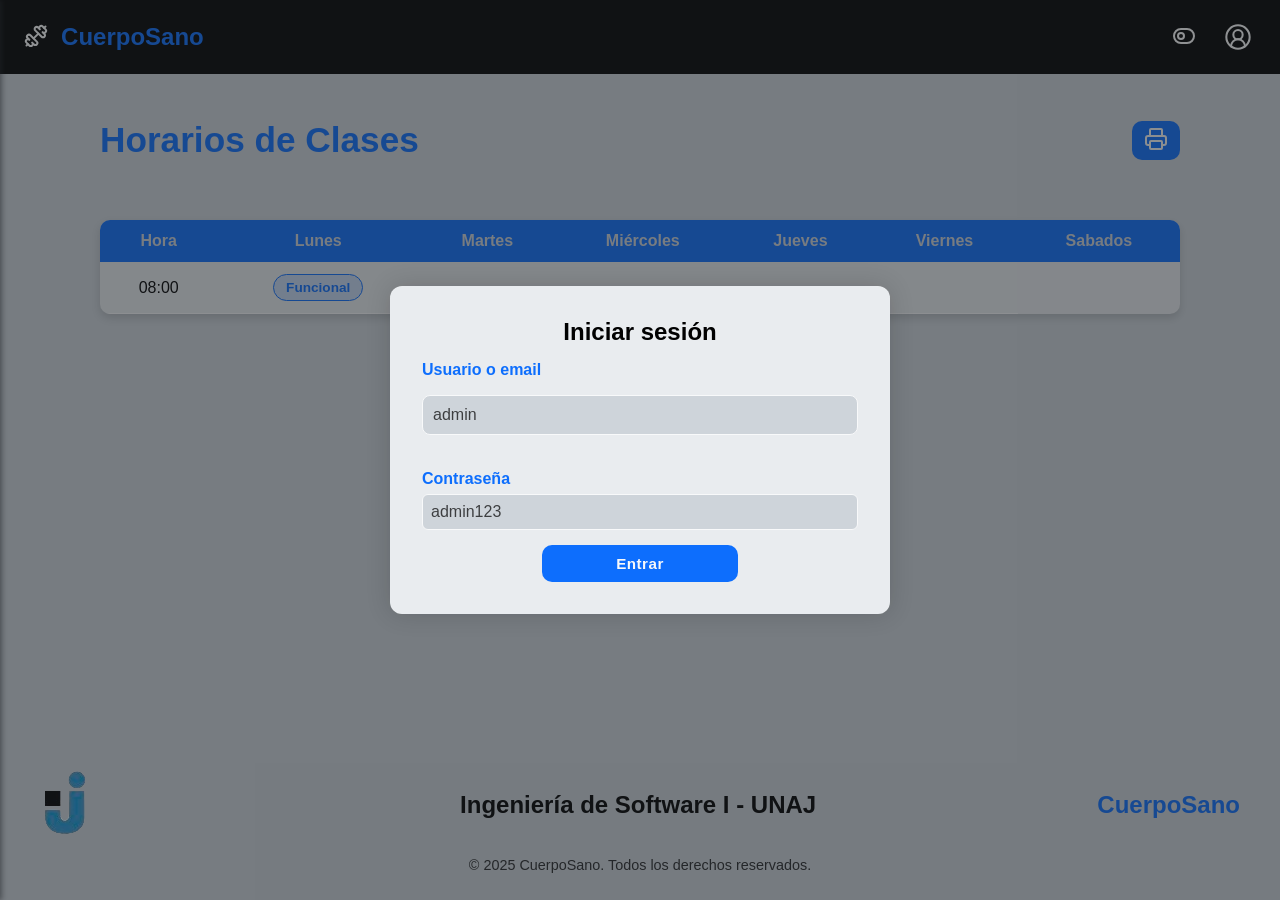
<file: FrontEnd/HTML/horarios.html>
<!DOCTYPE html>
<html lang="es">
  <head>
    <meta charset="UTF-8" />
    <meta name="viewport" content="width=device-width, initial-scale=1.0" />
    <title>Gestión de Clases - CuerpoSano</title>
    <link rel="stylesheet" href="../HTML/CSS/style.css" />
  </head>

  <body>
    
    <!-- ================= HEADER ================= -->
    <div id="header-placeholder"></div>

    <!-- ================= SIDEBAR ================= -->
    <div id="aside-placeholder"></div>

    <!-- ================= OVERLAY ================= -->
    <div id="overlay" class="overlay"></div>

    <!-- ========== CONTENIDO PRINCIPAL ========== -->
    <main class="main-container content-wrapper">
      <section class="gestor">

        <!-- ===== BOTONES SUPERIORES ===== -->
        <div class="btn-row">
          <h1>Horarios de Clases</h1>
          <button id="imprimirBtn" class="btn-small btn btn-save" data-tooltip="Imprimir PDF">
            <svg xmlns="http://www.w3.org/2000/svg" width="24" height="24" viewBox="0 0 24 24" fill="none" stroke="currentColor" stroke-width="2" stroke-linecap="round" stroke-linejoin="round" class="lucide lucide-printer-icon lucide-printer"><path d="M6 18H4a2 2 0 0 1-2-2v-5a2 2 0 0 1 2-2h16a2 2 0 0 1 2 2v5a2 2 0 0 1-2 2h-2"/><path d="M6 9V3a1 1 0 0 1 1-1h10a1 1 0 0 1 1 1v6"/><rect x="6" y="14" width="12" height="8" rx="1"/></svg>
          </button>
        </div>

        <!-- Modal de detalle de clase -->
        <div class="modal" id="modalDetalle">
            <div class="modal-content">
                <p id="detalleClase" class="detalle-izquierda"></p>
                <div class="btn-group">
                    <button class="btn btn-secondary" data-tooltip="Cerrar" onclick="cerrarModal('modalDetalle')"><svg xmlns="http://www.w3.org/2000/svg" width="24" height="24" viewBox="0 0 24 24" fill="none" stroke="currentColor" stroke-width="2" stroke-linecap="round" stroke-linejoin="round" class="lucide lucide-delete-icon lucide-delete"><path d="M10 5a2 2 0 0 0-1.344.519l-6.328 5.74a1 1 0 0 0 0 1.481l6.328 5.741A2 2 0 0 0 10 19h10a2 2 0 0 0 2-2V7a2 2 0 0 0-2-2z"/><path d="m12 9 6 6"/><path d="m18 9-6 6"/></svg></button>
                </div>
            </div>
        </div>

        

        <!-- LISTADO -->
        <div id="contenedor-horario"  class="tabla-horarios-container">
            <table class="tabla-gestion" id="tablaHorarios">
                <thead>
                    <tr>
                    <th>Hora</th>
                    <th>Lunes</th>
                    <th>Martes</th>
                    <th>Miércoles</th>
                    <th>Jueves</th>
                    <th>Viernes</th>
                    <th>Sabados</th>
                    </tr>
                </thead>
                <tbody>
                    <tr>
                    <td>08:00</td>
                    <td><button class="btn-clase" data-dia="Lunes" data-hora="08:00">Funcional</button></td>
                    <td></td>
                    <td></td>
                    <td></td>
                    <td></td>
                    </tr>
                </tbody>
            </table>
        </div>
      </section>
      <!-- ================= AUTH ================= -->
      <div id="auth-placeholder"></div>
    </main>

    <!-- ================= FOOTER ================= -->
    <div id="footer-placeholder"></div>

    <!-- ================= SCRIPTS ================= -->
    <script src="../HTML/JS/index.js"></script>
    <script src="../HTML/JS/utils.js"></script>
    <script src="../HTML/JS/horarios.js"></script>
    <script src="../HTML/JS/loadComponents.js"></script>
  </body>
</html>
</file>
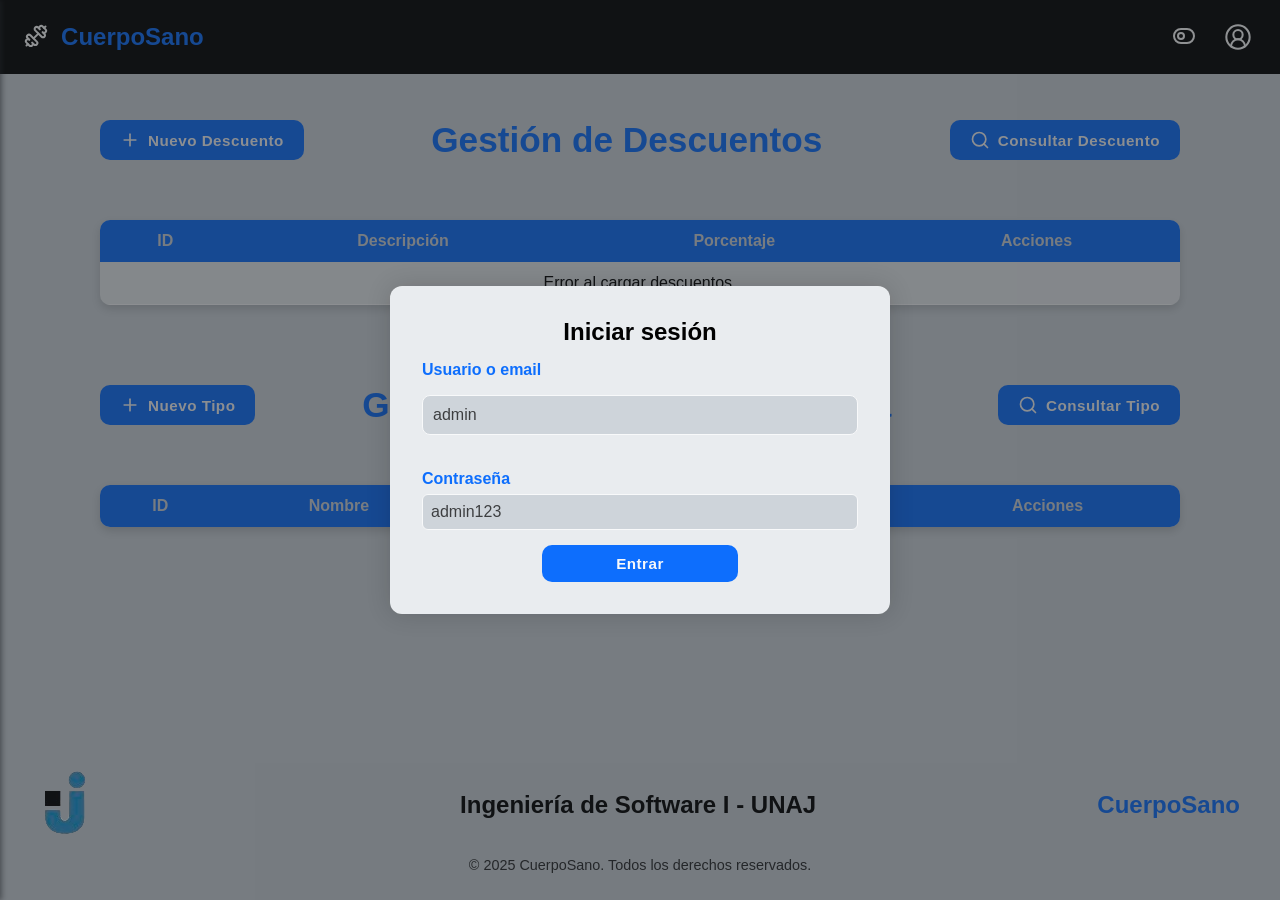
<file: FrontEnd/HTML/membresias.html>
<!DOCTYPE html>
<html lang="es">
  <head>
    <meta charset="UTF-8" />
    <meta name="viewport" content="width=device-width, initial-scale=1.0" />
    <title>Gestión de Membresías - CuerpoSano</title>
    <link rel="stylesheet" href="../HTML/CSS/style.css" />
  </head>

  <body>
    
    <!-- ================= HEADER ================= -->
    <div id="header-placeholder"></div>

    <!-- ================= SIDEBAR ================= -->
    <div id="aside-placeholder"></div>

    <!-- ================= OVERLAY ================= -->
    <div id="overlay" class="overlay"></div>

    <!-- ================= CONTENIDO PRINCIPAL ================= -->
    <main class="main-container content-wrapper">
      <!-- ===== GESTIÓN DE DESCUENTOS ===== -->
      <section class="gestor">

        <!-- ===== BOTONES SUPERIORES ===== -->
        <div class="btn-row">
          <button id="btnRegistrarDesc" class="btn btn-save svg"><svg xmlns="http://www.w3.org/2000/svg" width="20" height="20" viewBox="0 0 24 24" fill="none" stroke="currentColor" stroke-width="2" stroke-linecap="round" stroke-linejoin="round" class="feather feather-plus"><line x1="12" y1="5" x2="12" y2="19"></line><line x1="5" y1="12" x2="19" y2="12"></line></svg>Nuevo Descuento</button>
          <h1>Gestión de Descuentos</h1>
          <button id="btnConsultarDesc" class="btn btn-save svg"><svg xmlns="http://www.w3.org/2000/svg" width="20" height="20" viewBox="0 0 24 24" fill="none" stroke="currentColor" stroke-width="2" stroke-linecap="round" stroke-linejoin="round" class="feather feather-search"><circle cx="11" cy="11" r="8"></circle><line x1="21" y1="21" x2="16.65" y2="16.65"></line></svg>Consultar Descuento</button>
        </div>

        <!-- ===== MODAL REGISTRO / MODIFICACIÓN ===== -->
        <div id="modalDescuento" class="modal">
          <div class="modal-content" id="descuentoForm">
              <input type="hidden" id="descuentoId" />

              <div class="form-group">
                <label for="descripcionDescuento">Descripción:</label>
                <input type="text" id="descripcionDescuento" required />
              </div>

              <div class="form-group">
                <label for="porcentajeDescuento">Porcentaje (%):</label>
                <input type="number" id="porcentajeDescuento" required />
              </div>

              <div class="btn-group">
                <button type="button" id="cancelarDescuentoBtn" class="btn btn-secondary svg"><svg xmlns="http://www.w3.org/2000/svg" width="24" height="24" viewBox="0 0 24 24" fill="none" stroke="currentColor" stroke-width="2" stroke-linecap="round" stroke-linejoin="round" class="lucide lucide-delete-icon lucide-delete"><path d="M10 5a2 2 0 0 0-1.344.519l-6.328 5.74a1 1 0 0 0 0 1.481l6.328 5.741A2 2 0 0 0 10 19h10a2 2 0 0 0 2-2V7a2 2 0 0 0-2-2z"/><path d="m12 9 6 6"/><path d="m18 9-6 6"/></svg>Cancelar</button>
                <button type="button" id="guardarDescuentoBtn" class="btn btn-save svg"><svg xmlns="http://www.w3.org/2000/svg" width="24" height="24" viewBox="0 0 24 24" fill="none" stroke="currentColor" stroke-width="2" stroke-linecap="round" stroke-linejoin="round" class="feather feather-save"><path d="M19 21H5a2 2 0 0 1-2-2V5a2 2 0 0 1 2-2h11l5 5v11a2 2 0 0 1-2 2z"></path><polyline points="17 21 17 13 7 13 7 21"></polyline><polyline points="7 3 7 8 15 8"></polyline></svg>Guardar</button>
              </div>
          </div>
        </div>

        <!-- ===== MODAL CONSULTA DESCUENTO ===== -->
        <div id="modalConsultaDescuento" class="modal">
          <div class="modal-content small">
            <h3>Consultar Descuento</h3>
            <input type="text" id="buscarDescuentoInput" placeholder="Nombre o ID del Descuento" />
            <div class="btn-group">
              <button id="cancelarConsultaBtn" class="btn btn-secondary svg"><svg xmlns="http://www.w3.org/2000/svg" width="24" height="24" viewBox="0 0 24 24" fill="none" stroke="currentColor" stroke-width="2" stroke-linecap="round" stroke-linejoin="round" class="lucide lucide-delete-icon lucide-delete"><path d="M10 5a2 2 0 0 0-1.344.519l-6.328 5.74a1 1 0 0 0 0 1.481l6.328 5.741A2 2 0 0 0 10 19h10a2 2 0 0 0 2-2V7a2 2 0 0 0-2-2z"/><path d="m12 9 6 6"/><path d="m18 9-6 6"/></svg>Cancelar</button>
              <button id="confirmarConsultaDescuentoBtn" class="btn btn-save svg"><svg xmlns="http://www.w3.org/2000/svg" width="20" height="20" viewBox="0 0 24 24" fill="none" stroke="currentColor" stroke-width="2" stroke-linecap="round" stroke-linejoin="round" class="feather feather-search"><circle cx="11" cy="11" r="8"></circle><line x1="21" y1="21" x2="16.65" y2="16.65"></line></svg>Consultar</button>
            </div>
          </div>
        </div>

        <!-- ===== MODAL DETALLES DESCUENTO ===== -->
        <div id="modalDetalleDescuento" class="modal">
          <div class="modal-content">
            <div id="detalleContenidoDescuento" class="detalle-izquierda"></div>
            <div class="btn-group">
              <button id="btnCerrarDetalleDescuento" class="btn btn-secondary btn-small" data-tooltip="Cerrar">
                <svg xmlns="http://www.w3.org/2000/svg" width="24" height="24" viewBox="0 0 24 24" fill="none" stroke="currentColor" stroke-width="2" stroke-linecap="round" stroke-linejoin="round" class="lucide lucide-delete-icon lucide-delete"><path d="M10 5a2 2 0 0 0-1.344.519l-6.328 5.74a1 1 0 0 0 0 1.481l6.328 5.741A2 2 0 0 0 10 19h10a2 2 0 0 0 2-2V7a2 2 0 0 0-2-2z"/><path d="m12 9 6 6"/><path d="m18 9-6 6"/></svg>
              </button>
              <button id="btnEliminarDescuento" class="btn btn-delete btn-small" data-tooltip="Eliminar Descuento">
                <svg xmlns="http://www.w3.org/2000/svg" width="24" height="24" viewBox="0 0 24 24" fill="none" stroke="currentColor" stroke-width="2" stroke-linecap="round" stroke-linejoin="round" class="lucide lucide-trash-icon lucide-trash"><path d="M19 6v14a2 2 0 0 1-2 2H7a2 2 0 0 1-2-2V6"/><path d="M3 6h18"/><path d="M8 6V4a2 2 0 0 1 2-2h4a2 2 0 0 1 2 2v2"/></svg>
              </button>
              <button id="btnEditarDescuento" class="btn btn-edit btn-small" data-tooltip="Editar Descuento">
                <svg xmlns="http://www.w3.org/2000/svg" width="24" height="24" viewBox="0 0 24 24" fill="none" stroke="currentColor" stroke-width="2" stroke-linecap="round" stroke-linejoin="round" class="lucide lucide-file-pen-line-icon lucide-file-pen-line"><path d="m18.226 5.226-2.52-2.52A2.4 2.4 0 0 0 14 2H6a2 2 0 0 0-2 2v16a2 2 0 0 0 2 2h12a2 2 0 0 0 2-2v-.351"/><path d="M21.378 12.626a1 1 0 0 0-3.004-3.004l-4.01 4.012a2 2 0 0 0-.506.854l-.837 2.87a.5.5 0 0 0 .62.62l2.87-.837a2 2 0 0 0 .854-.506z"/><path d="M8 18h1"/></svg>
              </button>
            </div>
          </div>
        </div>

        <!-- ===== LISTADO DE DESCUENTOS ===== -->
        <table id="descuentosTabla" class="tabla-gestion">
          <thead>
            <tr>
              <th>ID</th>
              <th>Descripción</th>
              <th>Porcentaje</th>
              <th>Acciones</th>
            </tr>
          </thead>
          <tbody></tbody>
        </table>
      </section>

      <!-- ===== GESTIÓN DE TIPOS DE MEMBRESÍA ===== -->
      <section class="gestor">

        <!-- ===== BOTONES SUPERIORES ===== -->
        <div class="btn-row">
          <button id="btnRegistrarTipo" class="btn btn-save svg"><svg xmlns="http://www.w3.org/2000/svg" width="20" height="20" viewBox="0 0 24 24" fill="none" stroke="currentColor" stroke-width="2" stroke-linecap="round" stroke-linejoin="round" class="feather feather-plus"><line x1="12" y1="5" x2="12" y2="19"></line><line x1="5" y1="12" x2="19" y2="12"></line></svg>Nuevo Tipo</button>
          <h1>Gestión de Tipos de Membresía</h1>
          <button id="btnConsultarTipo" class="btn btn-save svg"><svg xmlns="http://www.w3.org/2000/svg" width="20" height="20" viewBox="0 0 24 24" fill="none" stroke="currentColor" stroke-width="2" stroke-linecap="round" stroke-linejoin="round" class="feather feather-search"><circle cx="11" cy="11" r="8"></circle><line x1="21" y1="21" x2="16.65" y2="16.65"></line></svg>Consultar Tipo</button>
        </div>

        <!-- ===== MODAL REGISTRO / MODIFICACIÓN TIPO ===== -->
        <div id="modalTipo" class="modal">
          <div class="modal-content" id="tipoForm">
              <input type="hidden" id="tipoId" />

              <div class="form-group">
                <label for="nombreTipo">Nombre:</label>
                <input type="text" id="nombreTipo" required />
              </div>

              <div class="form-group">
                <label for="duracionTipo">Duración (días):</label>
                <input type="number" id="duracionTipo" required />
              </div>

              <div class="form-group">
                <label for="costoTipo">Costo ($):</label>
                <input type="number" id="costoTipo" required />
              </div>

              <div class="btn-group">
                <button type="button" id="cancelarTipoBtn" class="btn btn-secondary svg"><svg xmlns="http://www.w3.org/2000/svg" width="24" height="24" viewBox="0 0 24 24" fill="none" stroke="currentColor" stroke-width="2" stroke-linecap="round" stroke-linejoin="round" class="lucide lucide-delete-icon lucide-delete"><path d="M10 5a2 2 0 0 0-1.344.519l-6.328 5.74a1 1 0 0 0 0 1.481l6.328 5.741A2 2 0 0 0 10 19h10a2 2 0 0 0 2-2V7a2 2 0 0 0-2-2z"/><path d="m12 9 6 6"/><path d="m18 9-6 6"/></svg>Cancelar</button>
                <button type="button" id="guardarTipoBtn"class="btn btn-save svg"><svg xmlns="http://www.w3.org/2000/svg" width="24" height="24" viewBox="0 0 24 24" fill="none" stroke="currentColor" stroke-width="2" stroke-linecap="round" stroke-linejoin="round" class="feather feather-save"><path d="M19 21H5a2 2 0 0 1-2-2V5a2 2 0 0 1 2-2h11l5 5v11a2 2 0 0 1-2 2z"></path><polyline points="17 21 17 13 7 13 7 21"></polyline><polyline points="7 3 7 8 15 8"></polyline></svg>Guardar</button>
              </div>
          </div>
        </div>

        <!-- ===== MODAL CONSULTA TIPO ===== -->
        <div id="modalConsultaTipo" class="modal">
          <div class="modal-content small">
            <h3>Consultar Tipo</h3>
            <input type="text" id="buscarTipoInput" placeholder="Nombre o ID del Tipo de Membresía" />
            <div class="btn-group">
              <button id="cancelarConsultaBtn" class="btn btn-secondary svg"><svg xmlns="http://www.w3.org/2000/svg" width="24" height="24" viewBox="0 0 24 24" fill="none" stroke="currentColor" stroke-width="2" stroke-linecap="round" stroke-linejoin="round" class="lucide lucide-delete-icon lucide-delete"><path d="M10 5a2 2 0 0 0-1.344.519l-6.328 5.74a1 1 0 0 0 0 1.481l6.328 5.741A2 2 0 0 0 10 19h10a2 2 0 0 0 2-2V7a2 2 0 0 0-2-2z"/><path d="m12 9 6 6"/><path d="m18 9-6 6"/></svg>Cancelar</button>
              <button id="confirmarConsultaTipoBtn" class="btn btn-save svg"><svg xmlns="http://www.w3.org/2000/svg" width="20" height="20" viewBox="0 0 24 24" fill="none" stroke="currentColor" stroke-width="2" stroke-linecap="round" stroke-linejoin="round" class="feather feather-search"><circle cx="11" cy="11" r="8"></circle><line x1="21" y1="21" x2="16.65" y2="16.65"></line></svg>Consultar</button>
            </div>
          </div>
        </div>

        <!-- ===== MODAL DETALLES TIPO ===== -->
        <div id="modalDetalleTipo" class="modal">
          <div class="modal-content">
            <div id="detalleContenidoTipo" class="detalle-izquierda"></div>
            <div class="btn-group">
              <button id="btnCerrarDetalleTipo" class="btn btn-secondary btn-small" data-tooltip="Cerrar">
                <svg xmlns="http://www.w3.org/2000/svg" width="24" height="24" viewBox="0 0 24 24" fill="none" stroke="currentColor" stroke-width="2" stroke-linecap="round" stroke-linejoin="round" class="lucide lucide-delete-icon lucide-delete"><path d="M10 5a2 2 0 0 0-1.344.519l-6.328 5.74a1 1 0 0 0 0 1.481l6.328 5.741A2 2 0 0 0 10 19h10a2 2 0 0 0 2-2V7a2 2 0 0 0-2-2z"/><path d="m12 9 6 6"/><path d="m18 9-6 6"/></svg>
              </button>
              <button id="btnEditarTipo" class="btn btn-edit btn-small" data-tooltip="Editar Tipo">
                <svg xmlns="http://www.w3.org/2000/svg" width="24" height="24" viewBox="0 0 24 24" fill="none" stroke="currentColor" stroke-width="2" stroke-linecap="round" stroke-linejoin="round" class="lucide lucide-file-pen-line-icon lucide-file-pen-line"><path d="m18.226 5.226-2.52-2.52A2.4 2.4 0 0 0 14 2H6a2 2 0 0 0-2 2v16a2 2 0 0 0 2 2h12a2 2 0 0 0 2-2v-.351"/><path d="M21.378 12.626a1 1 0 0 0-3.004-3.004l-4.01 4.012a2 2 0 0 0-.506.854l-.837 2.87a.5.5 0 0 0 .62.62l2.87-.837a2 2 0 0 0 .854-.506z"/><path d="M8 18h1"/></svg>
              </button>
              <button id="btnEliminarTipo" class="btn btn-delete btn-small" data-tooltip="Eliminar Tipo">
                <svg xmlns="http://www.w3.org/2000/svg" width="24" height="24" viewBox="0 0 24 24" fill="none" stroke="currentColor" stroke-width="2" stroke-linecap="round" stroke-linejoin="round" class="lucide lucide-trash-icon lucide-trash"><path d="M19 6v14a2 2 0 0 1-2 2H7a2 2 0 0 1-2-2V6"/><path d="M3 6h18"/><path d="M8 6V4a2 2 0 0 1 2-2h4a2 2 0 0 1 2 2v2"/></svg>
              </button>
              <button id="btnImprimirDetalle" class="btn-small btn btn-save" data-tooltip="Imprimir PDF">
                <svg xmlns="http://www.w3.org/2000/svg" width="24" height="24" viewBox="0 0 24 24" fill="none" stroke="currentColor" stroke-width="2" stroke-linecap="round" stroke-linejoin="round" class="lucide lucide-printer-icon lucide-printer"><path d="M6 18H4a2 2 0 0 1-2-2v-5a2 2 0 0 1 2-2h16a2 2 0 0 1 2 2v5a2 2 0 0 1-2 2h-2"/><path d="M6 9V3a1 1 0 0 1 1-1h10a1 1 0 0 1 1 1v6"/><rect x="6" y="14" width="12" height="8" rx="1"/></svg>
              </button>
            </div>
          </div>
        </div>

        <!-- ===== LISTADO DE TIPOS ===== -->
        <table id="tiposMembresiaTabla" class="tabla-gestion">
          <thead>
            <tr>
              <th>ID</th>
              <th>Nombre</th>
              <th>Costo</th>
              <th>Duración</th>
              <th>Acciones</th>
            </tr>
          </thead>
          <tbody></tbody>
        </table>
        <div id="paginacion" class="pagination"></div>
      </section>
      <!-- ================= AUTH ================= -->
      <div id="auth-placeholder"></div>
    </main>
    
    <!-- ================= FOOTER ================= -->
    <div id="footer-placeholder"></div>

    <!-- ================= SCRIPTS ================= -->
    <script src="../HTML/JS/index.js"></script>
    <script src="../HTML/JS/utils.js"></script>
    <script src="../HTML/JS/membresias.js"></script>
    <script src="../HTML/JS/loadComponents.js"></script>
  </body>
</html>
</file>
<file: FrontEnd/HTML/CSS/style.css>
/* =========================================================
   VARIABLES DE COLOR
========================================================= */
:root {
  --bg: #ced4da;           /* Fondo principal */
  --bg-alt: #e9ecef;      /* Fondo de cards, tablas, formularios */ 
  --text: #010101;          /* Texto principal */
  --text-alt: #000000;      /* Texto secundario */
  --highlight: #0d6efd;    /* Color principal / amarillo */
  --highlight-hover: #0b5ed7;/* Hover amarillo */
  --btn-alt: #adb5bd;      /* Botón secundario */
  --btn-edit: #198754;     /* Botón editar */
  --btn-delete: #dc3545;   /* Botón eliminar */
  --border: #f8f9fa;       /* Bordes */
  --overlay: rgba(33,37,41,0.5); /* Overlay */
  --card-shadow: rgba(0,0,0,0.15);
  --hover-bg: #97afd4; /* Verde claro para hover en modo día */

}
.tabla-gestion tbody tr:hover { 
  background-color: var(--hover-bg);
}

/* === Botón Cancelar (solo modo día) === */
.btn-secondary,
#cancelarFormBtn {
  background-color: var(--btn-delete);
  color: #fff;
  border: none;
  transition: background-color 0.2s ease;
}

.btn-secondary:hover,
#cancelarFormBtn:hover {
  background-color: #bb2d3b; /* tono más oscuro al pasar el mouse */
}

[data-paleta="Nocturno"] {
  --bg: #111;             
  --bg-alt: #1e293b;      
  --text: #ffffff;        
  --text-alt: #ccc;       
  --highlight: #fa3715;    
  --highlight-hover: #fd5f2ffd; 
  --btn-alt: #333;         
  --btn-edit: #4ade80;     
  --btn-delete: #f87171;   
  --border: #333;          
  --overlay: rgba(0,0,0,0.5); 
  --card-shadow: rgba(0,0,0,0.3);
}



.modo-btn {
  color: #fff;
  border: none;
  cursor: pointer;
  background: none;
  border-radius: 30px;
}

.modo-btn:hover{
  background-color: #333;
}

/* =========================================================
   RESET Y CONFIGURACIÓN GENERAL
========================================================= */
* {
  margin: 0;
  padding: 0;
  box-sizing: border-box;
}


body {
  min-height: 100vh;
}

body {
  background-color: var(--bg);
  font-family: 'Segoe UI', sans-serif;
  color: var(--text);
  display: flex;
  flex-direction: column;
}

/* =========================================================
   HEADER / NAVBAR
========================================================= */

.navbar {
  position: fixed;
  top: 0;
  left: 0;
  width: 100%;
  display: flex;
  justify-content: space-between;
  align-items: center;
  padding: 15px 20px;
  color: #fff;
  z-index: 1000;
  background-color: black;
  transition: background-color 0.3s ease; 
}

.home .navbar {
    background-color: transparent; 
}

/* =========================================================
    NUEVA CLASE SCROLLED
========================================================= */
.navbar.scrolled {
    /* Fondo negro sólido (o el color deseado) */
    background-color: black; 
    /* Esta clase anulará la transparencia en index.html al hacer scroll */
}

.logo {
  font-size: 1.5rem;
  font-weight: bold;
  color: var(--highlight);
  text-decoration: none;
}

.menu-container {
  display: flex;
  align-items: center;
  gap: 10px;
}

.menu-btn {
  background: none;
  border: none;
  padding: 2%;
  border-radius: 30px;
  color:  #fff;
  cursor: pointer;
}
.menu-btn:hover{
  background-color: #333;
}

.nav-links {
  display: flex;
  gap: 20px;
}

.nav-links a {
  color:  #fff;
  text-decoration: none;
  font-size: 0.9rem;
  transition: color 0.3s;
}

.nav-links a:hover {
  color: var(--highlight);
}

/* Botón derecho (visible solo en pantallas pequeñas) */
.menu-btn-right {
  position: fixed;
  top: 15px;
  right: 20px;
  background: none;
  border: none;
  font-size: 1.8rem;
  color:  #fff;
  cursor: pointer;
  display: none;
}

/* Botón de cierre dentro del sidebar derecho */
.close-btn-right {
  position: absolute;
  top: 15px;
  right: 15px;
  background: none;
  border: none;
  font-size: 2rem;
  color:  #fff;
  cursor: pointer;
  display: none; /* Solo se muestra cuando el sidebar esté activo */
}

/* Mostrar solo en pantallas pequeñas */
@media (max-width: 768px) {
  .menu-btn-right {
    display: block;
  }

  .nav-links {
    display: flex;
    position: fixed;
    top: 0;
    right: -250px;
    width: 250px;
    height: 100vh;
    background-color: var(--bg-alt);
    flex-direction: column;
    padding: 60px 20px 20px 20px;
    gap: 20px;
    box-shadow: -2px 0 5px var(--overlay);
    transition: right 0.3s ease;
    z-index: 2000;
  }

  .nav-links.active {
    right: 0;
  }

  /* Mostrar el botón de cierre solo cuando el menú esté abierto */
  .nav-links.active .close-btn-right {
    display: block;
  }

  .nav-links a {
    font-size: 1rem;
    padding: 10px 0;
    color: var(--text);
  }

  .close-btn-right {
    color: var(--text);
  }
}

/*modal Auth*/
.auth-modal {
  max-width: 420px;
}

.auth-form {
  display: flex;
  flex-direction: column;
  gap: 1rem;
}

.auth-buttons {
  text-align: center;
}

/* cuando el login es obligatorio */
.modal.forced .modal-content {
  animation: shake 0.3s ease;
}

.modal.forced .btn-secondary {
  display: none; /* oculto cerrar */
}

/* Contenedor del menú */
.user-menu {
  position: relative;
  display: inline-block;
}

.hidden {
  display: none;
}


/* Botón del icono */
.user-btn {
  background: transparent;
  border: none;
  cursor: pointer;
  padding: 8px;
  display: flex;
  align-items: center;
  border-radius: 30px;
}

.user-btn:hover{
  background-color: #333;
}

.user-dropdown {
  position: absolute;
  right: 0;
  top: 40px;
  background: var(--bg-alt);
  border-radius: 8px;
  padding: 8px;
  display: flex;
  flex-direction: column;
  gap: 6px;
  box-shadow: 0 4px 10px rgba(0,0,0,.3);
  z-index: 3000;
}

.user-dropdown.hidden {
  display: none;
}

.user-dropdown button {
  background: none;
  border: none;
  padding: 8px;
  cursor: pointer;
  text-align: left;
  white-space: nowrap;
}

.user-dropdown button:hover{
  background-color: #b7b7b7;
}

/* =========================================================
   SIDEBAR
========================================================= */
.sidebar {
    position: fixed;
    top: 0;
    width: 250px;
    height: 100%;
    background-color: #000000;
    color: #ffffff;
    padding: 20px;
    box-shadow: 2px 0 5px var(--overlay);
    z-index: 1000;
    overflow-y: auto;
    
    /* Propiedades de ocultamiento y transición (Método preferido) */
    transform: translateX(-100%); /* Esconde completamente fuera de la vista */
    transition: transform 0.3s ease;

    overflow-y: auto;   /* 👉 permite scroll si hay muchos items */
    overflow-x: hidden;
      /* o el color que uses */
    padding-bottom: 2rem;
}


.sidebar.active {
    /* Muestra el sidebar en la posición 0 (visible) */
    transform: translateX(0);
}

.sidebar ul {
    list-style: none;
    margin-top: 40px;
}

.sidebar ul li {
    margin: 20px 0;
}

.sidebar ul li a {
    color: #ffffff;
    text-decoration: none;
    font-size: 1.3rem;
    transition: color 0.2s;
    
    /* Flexbox para alinear el icono y el texto */
    display: flex; 
    align-items: center; 
    gap: 10px; /* Espacio entre el icono y el texto */
}

.sidebar ul li a svg {   /* o el color que uses */
    stroke: #ffffff;
    width: 24px;
    height: 24px;
    transition: stroke 0.2s;
}

.sidebar ul li.divider {
  border-bottom: 1px solid #aaa5;
  margin: 8px 0;
  height: 0;
  padding: 0;
  list-style: none;
}

.btn.svg {
  display: inline-flex;
  align-items: center;
  gap: 8px; /* separación entre icono y texto */
}

.sidebar ul li:hover a,
.sidebar ul li:hover svg {
    color: var(--highlight) !important;
    stroke: var(--highlight) !important;
}


.close-btn {
    background: none;
    border: none;
    font-size: 2rem;
    color: var(--text); /* Deberías usar var(--highlight) o #fff si está sobre fondo negro */
    cursor: pointer;
    position: absolute;
    top: 10px;
    right: 10px;
}


/* Responsive */
@media (max-width: 768px) {
  .sidebar-left,
  .sidebar-right {
    width: 220px;
  }
}

/* ---------------------------------------------------------
   Estilos base del contenedor de contenido
--------------------------------------------------------- */
.content-wrapper {
    /* Esto hace que el contenido ocupe el 100% de la pantalla por defecto */
    margin-left: 0; 
    width: 100%;
    transition: margin-left 0.3s ease, width 0.3s ease; 
    min-height: 83vh; /* Asegura que el contenido sea al menos de altura de la pantalla */
}


body.sidebar-active .content-wrapper {
    /* 1. Desplaza el contenido principal a la derecha */
    margin-left: 250px; /* Igual al ancho del sidebar */
    
    /* 2. Hace que el ancho se reduzca para CABER en el espacio restante */
    width: calc(100% - 250px);
}


/* =========================================================
   OVERLAY
========================================================= */
.overlay {
  position: fixed;
  top: 0;
  left: 0;
  width: 100%;
  height: 100%;
  background: var(--overlay);
  display: none;
  z-index: 900;
}

.overlay.active {
  display: block;
}

/* =========================================================
   HERO (SLIDER PRINCIPAL)
========================================================= */
.hero-slider {
  position: relative;
  min-height: 90vh; /* Antes era height */
  overflow: visible; /* Antes estaba hidden */

}

.hero-slide {
  position: absolute;
  inset: 0;
  background-size: cover;
  background-position: center;
  opacity: 0;
  transition: opacity 1.5s ease-in-out;
}

.hero-slide.active {
  opacity: 1;
  z-index: 1;
}

.hero-slide .overlay {
  position: absolute;
  inset: 0;
  background: var(--overlay);
  z-index: 2;
}

.hero-slide::after {
  content: "";
  position: absolute;
  inset: 0;
  background: rgba(0, 0, 0, 0.55); /* Ajustá la opacidad aquí */
  z-index: 1;
}

.hero-content {
  position: relative;
  z-index: 3;
  text-align: center;
  top: 50%;
  transform: translateY(-50%);
  max-width: 700px;
  margin: 0 auto;
  padding: 20px;
}

.hero-content h1 {
  font-size: 3rem;
  margin-bottom: 15px;
  color: #fff;
}

.hero-content p {
  font-size: 1.5rem;
  color:  #fff;
}

/* Responsive Hero */
@media (max-width: 768px) {
  .hero-content h1 {
    font-size: 2rem;
  }
  .hero-content p {
    font-size: 1rem;
  }
}

/* =========================================================
   SECCIÓN ESTADÍSTICAS
========================================================= */
.stats {
  text-align: center;
  padding: 80px 20px;
  background-color: var(--bg);
}

.stats h2 {
  color: var(--highlight);
  font-size: 2rem;
  margin-bottom: 10px;
}

.stats p {
  color: var(--text-alt);
  margin-bottom: 40px;
}

.stats-grid {
  display: flex;
  justify-content: center;
  flex-wrap: wrap;
  gap: 25px;
}

.stat-card {
  background-color: var(--bg-alt);
  border-radius: 10px;
  padding: 25px;
  width: 200px;
  text-align: center;
  transition: transform 0.3s;
}

.stat-card:hover {
  transform: translateY(-5px);
}

.stat-card .circle {
  width: 35px;
  height: 35px;
  background-color: var(--highlight);
  border-radius: 50%;
  margin: 0 auto 10px;
  display: inline-block;
  position: relative;
  z-index: 2;
}

.stat-card h3 {
  font-size: 1.5rem;
  color: var(--text);
}

.stat-card p {
  color: var(--text-alt);
  margin-bottom: 0px;
}

/* =========================================================
   SECCIÓN ENTRENADORES (MODERNA)
========================================================= */
.trainer-wrapper {
  position: relative;
  display: flex;
  align-items: center;
  justify-content: center;
}

/* VENTANA */
.trainer-viewport {
  overflow: hidden;
  width: 720px; /* 3 cards */
  height: 250px;
  align-content: center;
}

.trainer-cards {
  display: flex;
  gap: 23px;
  transition: transform 0.4s ease;
  will-change: transform;
}

/* CARD */
.trainer-card {
  flex: 0 0 220px;
  background-color: var(--bg-alt);
  border-radius: 12px;
  padding: 16px;
  text-align: center;
  box-shadow: 0 6px 12px var(--card-shadow);
  transition: transform 0.3s ease, box-shadow 0.3s ease;
  backdrop-filter: blur(4px);
  border: 1px solid rgba(0,0,0,0.05);
}

.trainer-card:hover {
  transform: translateY(-6px);
  box-shadow: 0 10px 18px var(--card-shadow);
}

/* FOTO */
.trainer-photo {
  width: 72px;
  height: 72px;
  border-radius: 50%;
  background-size: cover;
  background-position: center;
  border: 3px solid var(--highlight);
  margin: 0 auto 10px;
}

.trainers{
  text-align: center;
}

.trainers h2 {
  color: var(--highlight);
  font-size: 2rem;
  margin-bottom: 10px;
}

.trainers p {
  color: var(--text-alt);
  margin-bottom: 40px;
}

/* FLECHAS */
.trainer-arrow {
  position: relative;
  z-index: 5;
  background: var(--bg-alt);
  border: none;
  font-size: 2rem;
  cursor: pointer;
  padding: 6px 12px;
  border-radius: 50%;
  box-shadow: 0 4px 8px var(--card-shadow);
  transition: background 0.2s;
}

.trainer-arrow:hover {
  background: var(--highlight);
  color: #fff;
}

.trainer-arrow.left {
  margin-right: 12px;
}

.trainer-arrow.right {
  margin-left: 12px;
}

/* RESPONSIVE */
@media (max-width: 768px) {
  .trainer-viewport  {
    width: 240px; /* 1 card */
  }
}
/* =========================================================
   MODALES (actualizados para consultas y detalles)
========================================================= */

/* Contenedor general */
.modal {
  display: none;
  position: fixed;
  inset: 0;
  justify-content: center;
  align-items: center;
  z-index: 2000;
  background:  var(--overlay);
  animation: fadeIn 0.3s ease;
}
.modal.active {
  display: flex;
}

.modal.show {
  display: flex;
}

/* Contenido principal del modal */
.modal-content {
  background-color: var(--bg-alt);
  padding: 2rem;
  border-radius: 12px;
  box-shadow: 0 0 25px var(--card-shadow);
  width: 90%;
  max-width: 500px;
  color: var(--text);
  position: relative;
  animation: modalFadeIn 0.3s ease;
}

.modal-content form {
  background-color: var(--bg);
  padding: 1rem;
  border-radius: 10px;
  box-shadow: 0 0 10px var(--card-shadow);
}

.modal .btn {
  width: 45%;
  text-align: center;
}

/* Versión más pequeña (modal de consulta) */
.modal-content.small {
  text-align: center;
}

/* Animaciones */
@keyframes modalFadeIn {
  from {
    opacity: 0;
    transform: translateY(-20px);
  }
  to {
    opacity: 1;
    transform: translateY(0);
  }
}

@keyframes fadeIn {
  from { opacity: 0; }
  to { opacity: 1; }
}

/* Inputs dentro del modal */
.modal-content input[type="text"],
.modal-content textarea {
  width: 100%;
  padding: 10px;
  margin: 10px 0 20px;
  border: 1px solid var(--border);
  border-radius: 8px;
  background-color: var(--bg);
  color: var(--text);
  font-size: 1rem;
}

/* Título del modal */
.modal-content h3 {
  color: var(--highlight);
  text-align: center;
  margin-bottom: 15px;
}

/* Cierre del modal */
.cerrar-modal,
.close-modal {
  position: absolute;
  top: 10px;
  right: 15px;
  background: none;
  border: none;
  color: var(--text-alt);
  font-size: 1.8rem;
  cursor: pointer;
  transition: color 0.3s ease;
}

.cerrar-modal:hover,
.close-modal:hover {
  color: var(--highlight);
}

/* Botones dentro del modal */
.modal .btn-group {
  display: flex;
  justify-content: center;   /* Centra horizontalmente */
  align-items: center;
  gap: 15px;                 /* Espacio entre los botones */
  margin-top: 20px;          /* Separación del resto del formulario */
}

/* Contenido del modal de detalle */
#detalleContenido p {
  margin: 8px 0;
  color: var(--text-alt);
  font-size: 1rem;
}
#detalleEntrenadorContenido p, #detalleEntrenadorContenido ul {
  margin: 8px 0;
  color: var(--text-alt);
  font-size: 1rem;
}

.modal-confirm {
  text-align: center;
}

.modal-confirm h4 {
  margin-bottom: 15px;
  color: var(--highlight);
}

/* =========================================================
   MODAL DE MIEMBRO (ESTILOS ÚNICOS Y AISLADOS)
   No afecta a ningún otro modal
========================================================= */

/* Contenedor del modal miembro */
.modal-miembro .modal-content {
  max-width: 900px !important;  /* Más ancho SOLO aquí */
  width: 90%;
  padding: 2rem;
}

/* Doble columna solo dentro de este modal */
.modal-miembro .form-row {
  display: flex;
  gap: 20px;
  width: 100%;
}

.modal-miembro .form-row .form-group {
  flex: 1;
}

/* Inputs dentro del modal miembro */
.modal-miembro select,
.modal-miembro input[type="text"],
.modal-miembro input[type="date"]{
  width: 100%;
  padding: 10px;
  margin: 10px 0 20px;
  border: 1px solid var(--border);
  border-radius: 8px;
  background-color: var(--bg);
  color: var(--text);
  font-size: 1rem;
}
.modal-miembro input[type="file"]{
  width: 100%;
  padding: 5px;
  margin: 10px 0 20px;
  border: 1px solid var(--border);
  border-radius: 8px;
  background-color: var(--bg);
  color: var(--text);
  font-size: 1rem;
}

/* Botones centrados del modal miembro */
.modal-miembro .btn-group {
  display: flex;
  justify-content: center;
  gap: 15px;
  margin-top: 25px;
}

/* Título si querés usarlo */
.modal-miembro h3 {
  color: var(--highlight);
  text-align: center;
  margin-bottom: 10px;
}

/* =========================================================
   SECCIONES CLASES Y ACTIVIDADES
========================================================= */

.class {
  text-align: center;
  padding: 80px 20px;
  background-color: var(--bg);
}

.container_Class h2 {
  color: var(--highlight);
  margin-bottom: 10px;
  font-size: 2rem;
}

.container_Class p {
  color: var(--text-alt);
  margin-bottom: 40px;
}

.cards-container {
  display: flex;
  justify-content: center;
  flex-wrap: wrap;
  gap: 25px;
  padding: 40px; 
}

.card {
  background-color: var(--bg-alt);
  border-radius: 10px;
  overflow: hidden;
  width: 300px;
  box-shadow: 0 4px 8px var(--card-shadow);
  transition: transform 0.3s;
}

.card:hover {
  transform: translateY(-5px);
}

.card img {
  width: 100%;
  height: 200px;
  object-fit: cover;
}

.card-content {
  padding: 15px;
}

.card-content h3 {
  color: var(--highlight);
  margin-bottom: 10px;
  font-size: 1.2rem;
}

.card-content p {
  font-size: 0.9rem;
  color: var(--text-alt);
  margin-bottom: 10px;
}

.card-content small {
  font-size: 0.8rem;
  opacity: 0.8;
}

/* =========================================================
   SECCIÓN PLANES
========================================================= */
.plans {
  text-align: center;
  padding: 80px 20px;
  background-color: var(--bg);
}

.plans h2 {
  color: var(--highlight);
  font-size: 2rem;
  margin-bottom: 10px;
}

.plans p {
  color: var(--text-alt);;
  margin-bottom: 40px;
}

.plans-grid {
  display: flex;
  justify-content: center;
  flex-wrap: wrap;
  gap: 25px;
}

.plan-card {
  background-color: var(--bg-alt);
  border-radius: 10px;
  padding: 30px 30px 90px 30px;
  width: 260px;
  height: 320px;
  text-align: center;
  position: relative;
  box-shadow: 0 4px 8px var(--card-shadow);
  transition: transform 0.3s;
}

.plan-card:hover {
  transform: translateY(-5px);
}


.plan-card h3 {
  color: var(--text);
  margin-bottom: 10px;
  font-size: 1.5rem;
}

.plan-card p {
  color: var(--text-alt);
  margin-bottom: 15px;
}

.plan-card .circle {
  width: 50px;
  height: 50px;
  background-color: var(--highlight);
  border-radius: 50%;
  margin: 0 auto 10px;
  display: inline-block;
  position: relative;
  z-index: 2;
}

.plan-card .price {
  color: var(--highlight);
  font-size: 2rem;
  display: block;
  margin-bottom: 15px;
}

.tag, .tag-1{
  position: absolute;
  top: 10px;
  right: 10px;
  background-color: var(--highlight);
  color: var(--bg-alt);
  font-size: 0.75rem;
  padding: 5px 10px;
  border-radius: 15px;
}
.tag-1 {
  background-image: linear-gradient(to bottom right, lab(85 14.74 68.44), lab(57 34.66 84.26));
}

/* Wrapper para carrusel de planes */
.plans-wrapper {
  position: relative;
  display: flex;
  align-items: center;
  justify-content: center;
}

.plans-viewport {
  overflow: hidden;
  width: 1000px;
  height: 350px;
  align-content: center;
}

/* Carrusel horizontal */
.plans-grid {
  overflow: hidden;
  transition: transform 0.4s ease;
  height: 350px;
  align-content: center;
}


/* =========================================================
   FOOTER
========================================================= */
footer {
  background-color: var(--bg);
  color: var(--text);
  padding: 20px;
  margin-top: auto;
}

.footer-container {
  display: flex;
  justify-content: space-between;
  align-items: center;
  max-width: 1200px;
  margin: 0 auto;
}

.unaj-icon {
  height: auto;
}

.footer-right h2 {
  color: var(--highlight);
  text-align: center;
  font-size: 1.5rem;
}

.footer-center h2{
  padding: 0px 0px 0px 90px;
}

.footer-bottom {
  text-align: center;
  margin-top: 15px;
  font-size: 0.9rem;
  opacity: 0.8;
}

/* =========================================================
   ANIMACIONES / TRANSICIONES
========================================================= */
section {
  scroll-margin-top: 80px;
  transition: opacity 0.6s ease-in-out, transform 0.6s ease-in-out;
}

/* ========================================================= 
    CONTACTOS
========================================================= */ 
.contacts { 
  padding: 60px 20px; 
  background-color: var(--bg); 
  color: var(--text);
  text-align: center; 
} 

.contacts h1 { 
  color: var(--highlight);
  margin-bottom: 40px;
} 

.contact-card { 
  background-color: var(--bg-alt); 
  border-radius: 10px; 
  width: 250px; 
  padding: 20px; 
  box-shadow: 0 4px 8px var(--card-shadow);
  transition: transform 0.3s; 
} 

.contact-card:hover { 
  transform: translateY(-5px); 
} 

.contact-card h3 { 
  color: var(--highlight); 
  margin-bottom: 10px; 
  font-size: 1rem; 
} 

.contact-card p { 
  margin: 5px 0; 
  font-size: 0.8rem; 
  color: var(--text-alt);
}

/* =========================================================
   ESTILOS DE PÁGINAS DE GESTIÓN (Clases / Actividades)
========================================================= */


/* =========================================================
   CONTENEDOR PRINCIPAL DE GESTIÓN
========================================================= */

.main-content {
  padding: 60px 20px;
  background-color: var(--bg);
  min-height: 80vh;
}

/* =========================================================
   ENCABEZADOS Y TITULOS
========================================================= */

.gestor h1 {
  text-align: center;
  color: var(--highlight);
  font-size: 2.2rem;
  margin-bottom: 30px;
  margin-top: 30px;
}

.gestor h2 {
  text-align: center;
  color: var(--highlight);
  font-size: 1.6rem;
  margin: 40px 0 15px;
}

/* =========================================================
   FORMULARIOS DE GESTIÓN
========================================================= */

.form-gestion {
  background-color: var(--bg-alt);
  border-radius: 12px;
  padding: 25px 30px;
  max-width: 600px;
  margin: 0 auto;
  box-shadow: 0 4px 10px var(--card-shadow);
}

.form-gestion label {
  display: block;
  font-weight: bold;
  margin-top: 15px;
  color: var(--highlight);
}

.form-gestion input[type="text"],
.form-gestion input[type="number"],
.form-gestion select,
.form-gestion textarea {
  width: 100%;
  padding: 10px;
  margin-top: 5px;
  border: 1px solid var(--border);
  border-radius: 6px;
  background-color: var(--bg);
  color: var(--text);
  font-size: 1rem;
}

.form-gestion textarea {
  resize: vertical;
  min-height: 80px;
}

.lista-actividades {
  display: flex;
  flex-wrap: wrap;
  gap: 10px;
}

.lista-actividades label {
  background: var(--bg-alt);
  padding: 5px 10px;
  border-radius: 8px;
  cursor: pointer;
}

.lista-actividades input {
  margin-right: 5px;
}

/* =========================================================
   SELECTOR DE HORARIO (día + hora + duración)
========================================================= */
.form-group select,
.form-group input[type="time"],
.form-group input[type="number"] {
  background-color: var(--bg);
  color: var(--text);
  border: 1px solid var(--border);
  border-radius: 6px;
  padding: 8px;
  width: 100%;
  font-size: 1rem;
  transition: border-color 0.2s ease, box-shadow 0.2s ease;
}

.form-group select:focus,
.form-group input[type="time"]:focus,
.form-group input[type="number"]:focus {
  outline: none;
  border-color: var(--highlight);
  box-shadow: 0 0 8px var(--highlight);
}


/* =========================================================
   GRUPOS Y SECCIONES DEL CRUD
========================================================= */

.main-container {
  padding: 40px;
  text-align: center;
}

.form-section,
.list-section {
  background-color: var(--bg-alt);
  padding: 25px;
  border-radius: 10px;
  max-width: 800px;
  margin: 40px auto;
  color: var(--text);
  box-shadow: 0 4px 8px var(--card-shadow);
}

.form-group {
  margin: 15px 0;
  text-align: left;
}

.form-group label {
  display: block;
  margin-bottom: 6px;
  color: var(--highlight);
  font-weight: 600;
}

.form-group input,
.form-group select,
.form-group textarea {
  width: 100%;
  padding: 8px;
  border-radius: 6px;
  border: 1px solid var(--border);
  background-color: var(--bg);
  color: var(--text);
  font-size: 1rem;
}
.form-group textarea {
    resize: vertical;
    min-height: 80px;
}

/* =========================================================
   TABLAS DE GESTIÓN
========================================================= */

.tabla-gestion,
.tabla {
  width: 90%;
  margin: 30px auto;
  border-collapse: collapse;
  background-color: var(--bg-alt);
  border-radius: 10px;
  overflow: hidden;
  box-shadow: 0 4px 8px var(--card-shadow);
  color: var(--text);
}

.tabla-gestion th,
.tabla th {
  background-color: var(--highlight);
  color: var(--bg);
  font-weight: bold;
  text-align: center;
  padding: 12px 15px;
}


.tabla-gestion td,
.tabla td {
  padding: 12px 15px;
  border-bottom: 1px solid var(--border);
  text-align: center;
}

.tabla-gestion tr:hover,
.tabla tr:hover {
  background-color: #243147;
}

.tabla button {
  margin: 0 5px;
}
/* =========================================================
   RESPONSIVE DESIGN
========================================================= */

@media (max-width: 992px) {
  .main-content {
    padding: 40px 15px;
  }

  .form-gestion {
    width: 95%;
    padding: 20px;
  }

  .tabla-gestion,
  .tabla {
    width: 100%;
    font-size: 0.95rem;
  }
}

@media (max-width: 768px) {
  .main-container {
    padding: 20px;
  }

  .form-section,
  .list-section {
    width: 100%;
    padding: 20px;
  }

  .tabla-gestion,
  .tabla {
    font-size: 0.9rem;
  }
}

@media (max-width: 480px) {
  .gestor h1 {
    font-size: 1.8rem;
  }

  .gestor h2 {
    font-size: 1.3rem;
  }

  .form-gestion,
  .form-section,
  .list-section {
    padding: 15px;
  }

  .tabla-gestion,
  .tabla {
    font-size: 0.85rem;
  }
}
html {
  scroll-behavior: smooth;
}

/* =========================================================
   BOTONES UNIFICADOS (Guardar / Editar / Eliminar)
========================================================= */

/* Base general */
.btn {
  display: inline-block;
  padding: 10px 20px;
  border: none;
  border-radius: 10px;
  font-weight: bold;
  cursor: pointer;
  font-size: 0.95rem;
  transition: transform 0.2s ease, box-shadow 0.3s ease, background-color 0.3s ease;
  color: var(--border);
  background-color: var(--highlight);
  letter-spacing: 0.5px;
}

/* Hover general con efecto neón */
.btn:hover {
  transform: translateY(-2px);
  box-shadow: 0 0 12px var(--highlight), 0 0 25px var(--highlight);
}

/* Botón Guardar */
.btn-save {
  background-color: var(--highlight);
  color: var(--border);
}
.btn-save:hover {
  background-color: var(--highlight);
  box-shadow: 0 0 12px var(--highlight-hover), 0 0 25px var(--highlight-hover);
}


/* Botón Editar */
.btn-edit {
  background-color: #22c55e;
  color: var(--border);
}
.btn-edit:hover {
  background-color: #4ade80;
  box-shadow: 0 0 12px #22c55e, 0 0 25px #22c55e;
}

/* Botón Eliminar */
.btn-delete {
  background-color: #ff0000;
  color: var(--border);
}
.btn-delete:hover {
  background-color: #f87171;
  box-shadow: 0 0 12px #ff0000, 0 0 25px #ff0000;
}

/* Botón Secundario */
.btn-secondary {
  background-color: #ef4444;
  color: var(--text);
}
.btn-secondary:hover {
  background-color: #f87171;
  box-shadow: 0 0 12px #ef4444, 0 0 25px #ef4444;
}

/* Tamaños opcionales */
.btn-small {
  padding: 6px 12px;
  font-size: 0.85rem;
}

.btn-large {
  padding: 12px 24px;
  font-size: 1.05rem;
}

/* Contenedor del botón alineado*/
.btn-row {
  display: flex;
  justify-content: space-between; /* Uno a la izquierda, otro a la derecha */
  align-items: center;            /* Alinea verticalmente */
  margin: 20px 8%;                /* Espacio arriba/abajo y a los costados */
}

/* =========================================================
   ALERTAS
========================================================= */
.alert {
  background-color: var(--highlight);
  color: var(--border);
  padding: 10px;
  border-radius: 6px;
  margin-top: 15px;
  text-align: center;
  font-weight: bold;
}

.alert.error {
  background-color: #ef4444;
}

.alert.success {
  background-color: #22c55e;
}



::placeholder {
  color: var(--text-alt);
  opacity: 0.7;
}

/* =========================================================
   BOTONES DE CLASE EN TABLA DE HORARIOS
========================================================= */
.btn-clase {
  display: inline-block;
  background-color: rgba(13, 110, 253, 0.15); /* Azul suave */
  color: #0d6efd;
  font-weight: 600;
  border: 1px solid #0d6efd;
  border-radius: 20px;
  padding: 5px 12px;
  font-size: 0.85rem;
  cursor: pointer;
  transition: all 0.2s ease;
}

.btn-clase:hover {
  background-color: #0d6efd;
  color: #fff;

/* --- Modal general --- */
.modal-content {
  max-width: 900px;
  width: 90%;
  margin: auto;
  background-color: #fff;
  padding: 30px;
  border-radius: 10px;
  box-shadow: 0 4px 12px rgba(0, 0, 0, 0.2);
}

/* --- Formulario principal --- */
.form-horizontal {
  display: flex;
  flex-direction: column;
  gap: 20px;
}

/* --- Cada fila con dos columnas --- */
.form-row {
  display: flex;
  flex-wrap: wrap;
  gap: 20px;
  align-items: flex-start; /* etiqueta arriba */
}

/* --- Cada grupo (label + campo) --- */
.form-group {
  flex: 1 1 45%;
  min-width: 250px;
  display: flex;
  flex-direction: column;
}

/* --- Etiquetas --- */
.form-group label {
  margin-bottom: 6px;
  font-weight: 500;
  line-height: 1.2;
}

/* --- Campos uniformes --- */
.form-group input,
.form-group select {
  height: 42px;
  padding: 8px 10px;
  border: 1px solid #ccc;
  border-radius: 6px;
  font-size: 14px;
  box-sizing: border-box;
}

/* --- Ajustes para campos especiales --- */
.form-group input[type="date"],
.form-group input[type="file"] {
  height: 42px;
  padding: 6px 10px;
  line-height: normal;
  background-color: #f9f9f9; /* opcional para diferenciar file/date */
}

/* --- Grupo de botones --- */
.btn-group {
  display: flex;
  justify-content: flex-end;
  gap: 10px;
  margin-top: 10px;
}

/* Botón Guardar */
.btn-save {
  background-color: var(--highlight);
  color: #fff;
  border: none;
  border-radius: 6px;
  padding: 8px 20px;
  font-weight: 600;
  transition: background-color 0.2s ease;
}
.btn-save:hover {
  background-color: var(--highlight-hover);
}

/* Botón Cancelar */
.btn-secondary,
#cancelarFormBtn {
  background-color: var(--btn-delete);
  color: #fff;
  border: none;
  border-radius: 6px;
  padding: 8px 20px;
  font-weight: 600;
  transition: background-color 0.2s ease;
}
.btn-secondary:hover,
#cancelarFormBtn:hover {
  background-color: #bb2d3b;
}

/* --- Responsividad --- */
@media (max-width: 700px) {
  .form-row {
    flex-direction: column;
  }
  .form-group {
    flex: 1 1 100%;
  }
}


/*===== CÍRCULOS ================= */
.stats-grid, .plans-grid {
  display: flex;
  gap: 20px; /* separación horizontal */
  flex-wrap: wrap; /* para que bajen en pantallas pequeñas */
}

.stat-card, .plan-card {
  display: flex;
  flex-direction: column;
  align-items: center; /* ✅ centra horizontalmente los elementos dentro */
  text-align: center;
}

.stat-card .circle,
.plan-card .circle {
  width: 50px;   /* tamaño del círculo */
  height: 50px;
  border-radius: 50%;
  background-color: #007bff; /* azul */
  margin-bottom: 15px; /* separación del título */
  display: block; /* aseguramos que sea bloque */
}

/* Opcional: asegurar que los títulos estén alineados debajo del círculo */
.stat-card h3,
.plan-card h3 {
  margin: 0;
  line-height: 1.2;
}}

.detalle-izquierda {
  text-align: left;
}

.icon {
    width: 20px;
    height: 20px;
    stroke: currentColor;
    fill: none;
    stroke-width: 2;
    vertical-align: middle;
    margin-right: 6px
}

.icon-btn {
    background: none;
    border: none;
    padding: 6px;
    cursor: pointer;
}

.pagination {
  margin: 20px auto;
  display: flex;
  gap: 8px;
  justify-content: center;
  flex-wrap: wrap;
}

.pagination button {
  padding: 6px 12px;
  border: 1px solid var(--highlight);
  background: var(--bg-alt);
  color: var(--text);
  cursor: pointer;
  border-radius: 6px;
  font-weight: bold;
}

.pagination button.active {
  background: var(--highlight);
  color: white;
}

.pagination button:hover {
  background: var(--highlight-hover);
  color: white;
}

.pagination button {
  padding: 6px 12px;
  border: 1px solid var(--highlight);
  background: var(--bg-alt);
  color: var(--text);
  cursor: pointer;
  border-radius: 6px;
  font-weight: bold;
  transition: 0.2s ease;
}

.pagination button:hover:not(.active):not(:disabled) {
  background: var(--highlight-hover);
  color: white;
}

.pagination button.active {
  background: var(--highlight);
  color: white;
}

.pagination button:disabled {
  opacity: 0.5;
  cursor: not-allowed;
}

/* Contenedor base */
[data-tooltip] {
    position: relative;
    cursor: pointer;
}

/* Tooltip oculto */
[data-tooltip]::after {
    content: attr(data-tooltip);
    position: absolute;
    bottom: 120%;        /* encima del elemento */
    left: 50%;
    transform: translateX(-50%);
    background: #111;
    color: #fff;
    padding: 6px 10px;
    border-radius: 6px;
    font-size: 0.75rem;
    white-space: nowrap;
    opacity: 0;
    visibility: hidden;
    transition: opacity 0.25s ease;
    pointer-events: none;
    z-index: 9999;
}

/* Flechita opcional */
[data-tooltip]::before {
    content: "";
    position: absolute;
    bottom: 110%;
    left: 50%;
    transform: translateX(-50%);
    border-width: 6px;
    border-style: solid;
    border-color: #111 transparent transparent transparent;
    opacity: 0;
    visibility: hidden;
    transition: opacity 0.25s ease;
}

/* Mostrar tooltip cuando el mouse pasa encima */
[data-tooltip]:hover::after,
[data-tooltip]:hover::before {
    opacity: 1;
    visibility: visible;
}

/* =========================
   REPORTES — NORMALIZADO
========================= */
.btn-row, .reporte {
  margin: 30px 5% !important ;
  margin-top: 50px !important ;

}

.pago select,
.pago input[type="number"]{
  width: 100%;
  padding: 10px;
  margin: 10px 0 20px;
  border: 1px solid var(--border);
  border-radius: 8px;
  background-color: var(--bg);
  color: var(--text);
  font-size: 1rem;
}

.pago label{
  display: block;
  color: var(--highlight);
  font-weight: 600;
  text-align: left;
}

.pago h2{
  text-align: left;
  color: var(--highlight);
  font-size: 1.6rem;
  margin: 0px 0px 15px 0px;
}

/* === CONTENEDOR DE FILTROS === */
.filtros-contenedor {
  display: grid;
  gap: 1rem;
  grid-template-columns: repeat(auto-fit, minmax(220px, 1fr));
  margin-top: 1rem;
}
/* === CARD DE FILTROS === */


.card-filtro label {
  font-size: 0.875rem;
  font-weight: 600;
  color: var(--text);                            /* Texto estándar */
  margin-bottom: 0.3rem;
}

.card-filtro select,
.card-filtro input {
  padding: 0.5rem 0.75rem;
  border-radius: 0.5rem;
  border: 1px solid var(--border);
  background: var(--bg-alt);                         /* Color uniforme de inputs */
  color: var(--text);
}

/* === BOTÓN APLICAR === */
.btn-aplicar {
  margin-top: 0.5rem;
  padding: 0.6rem 1.2rem;
  background: var(--highlight);                  /* Color principal */
  color: #fff;
  border: none;
  border-radius: 0.5rem;
  font-weight: 600;
  cursor: pointer;
  transition: background 0.2s ease;
}

.btn-aplicar:hover {
  background: var(--highlight-hover);            /* Hover principal */
}

/* === MÉTRICAS === */
.metricas-contenedor {
  display: grid;
  gap: 1.5rem;
  margin-top: 2rem;
  margin-left: 5%;
  width: 90%;
  grid-template-columns: repeat(auto-fit, minmax(220px, 1fr));
}

/* === CARDS DE MÉTRICAS === */
.card-metrica {
  background: var(--bg-alt);                      /* Fondo estándar */
  border: 1px solid var(--border);
  padding: 1.2rem;
  border-radius: 0.75rem;
  box-shadow: 0 1px 4px var(--card-shadow);
  transition: box-shadow 0.2s ease;
}

.card-metrica:hover {
  box-shadow: 0 4px 12px var(--card-shadow);      /* Hover estándar */
}

.card-metrica h2 {
  margin: 15px !important;
  font-size: 0.9rem;
  font-weight: 500;
  color: var(--text);
}

.card-metrica p {
  font-size: 1.8rem;
  font-weight: 700;
  color: var(--text);
}

/* === Hover tabla normalizado === */
.tabla-gestion tbody tr:hover {
  background-color: var(--hover-bg);
}

.graficos-container {
  margin: 40px 90px 0px 80px;
  display: grid;
  gap: 30px;
}

.grafico-card {
  padding: 20px;
  background: white;
  border-radius: 12px;
  box-shadow: 0 4px 10px rgba(0,0,0,0.1);
  width: 100%;
  max-width: 100%;
  margin-bottom: 25px;
}

.grafico-wrapper {
  position: relative;
  width: 100%;
  min-height: 260px;
  height: auto;
  aspect-ratio: 16/9;    /* <--- CONTROLÁS LA ALTURA */
}

@media (max-width: 768px) {
  .grafico-wrapper {
    aspect-ratio: 1/1;
  }
}

.grafico-card canvas {
  background: var(--bg-alt);
  border-radius: 12px;
  padding: 15px;
}

canvas {
  width: 100% !important;
  height: 100% !important;
}

.file-label {
  font-weight: 600;
  margin-bottom: 6px;
  display: block;
}

.file-upload input[type="file"] {
  display: none;
}

.file-upload {
  display: flex;
  flex-direction: column;
  gap: 8px;
  cursor: pointer;
  margin-top: 25px;
}

.file-btn {
  background: var(--highlight);
  color: white;
  padding: 8px 50px;
  border-radius: 10px;
  font-weight: 600;
  text-align: center;
  transition: all 0.2s ease;
}

.file-btn:hover {
  background: var(--highlight-hover);
  transform: translateY(-1px);
}

.file-name {
  font-size: 0.85rem;
  color: #6b7280;
}

.avatar {
  width: 50px;
  height: 50px;
  object-fit: cover;
  border-radius: 50%;
}
</file>
